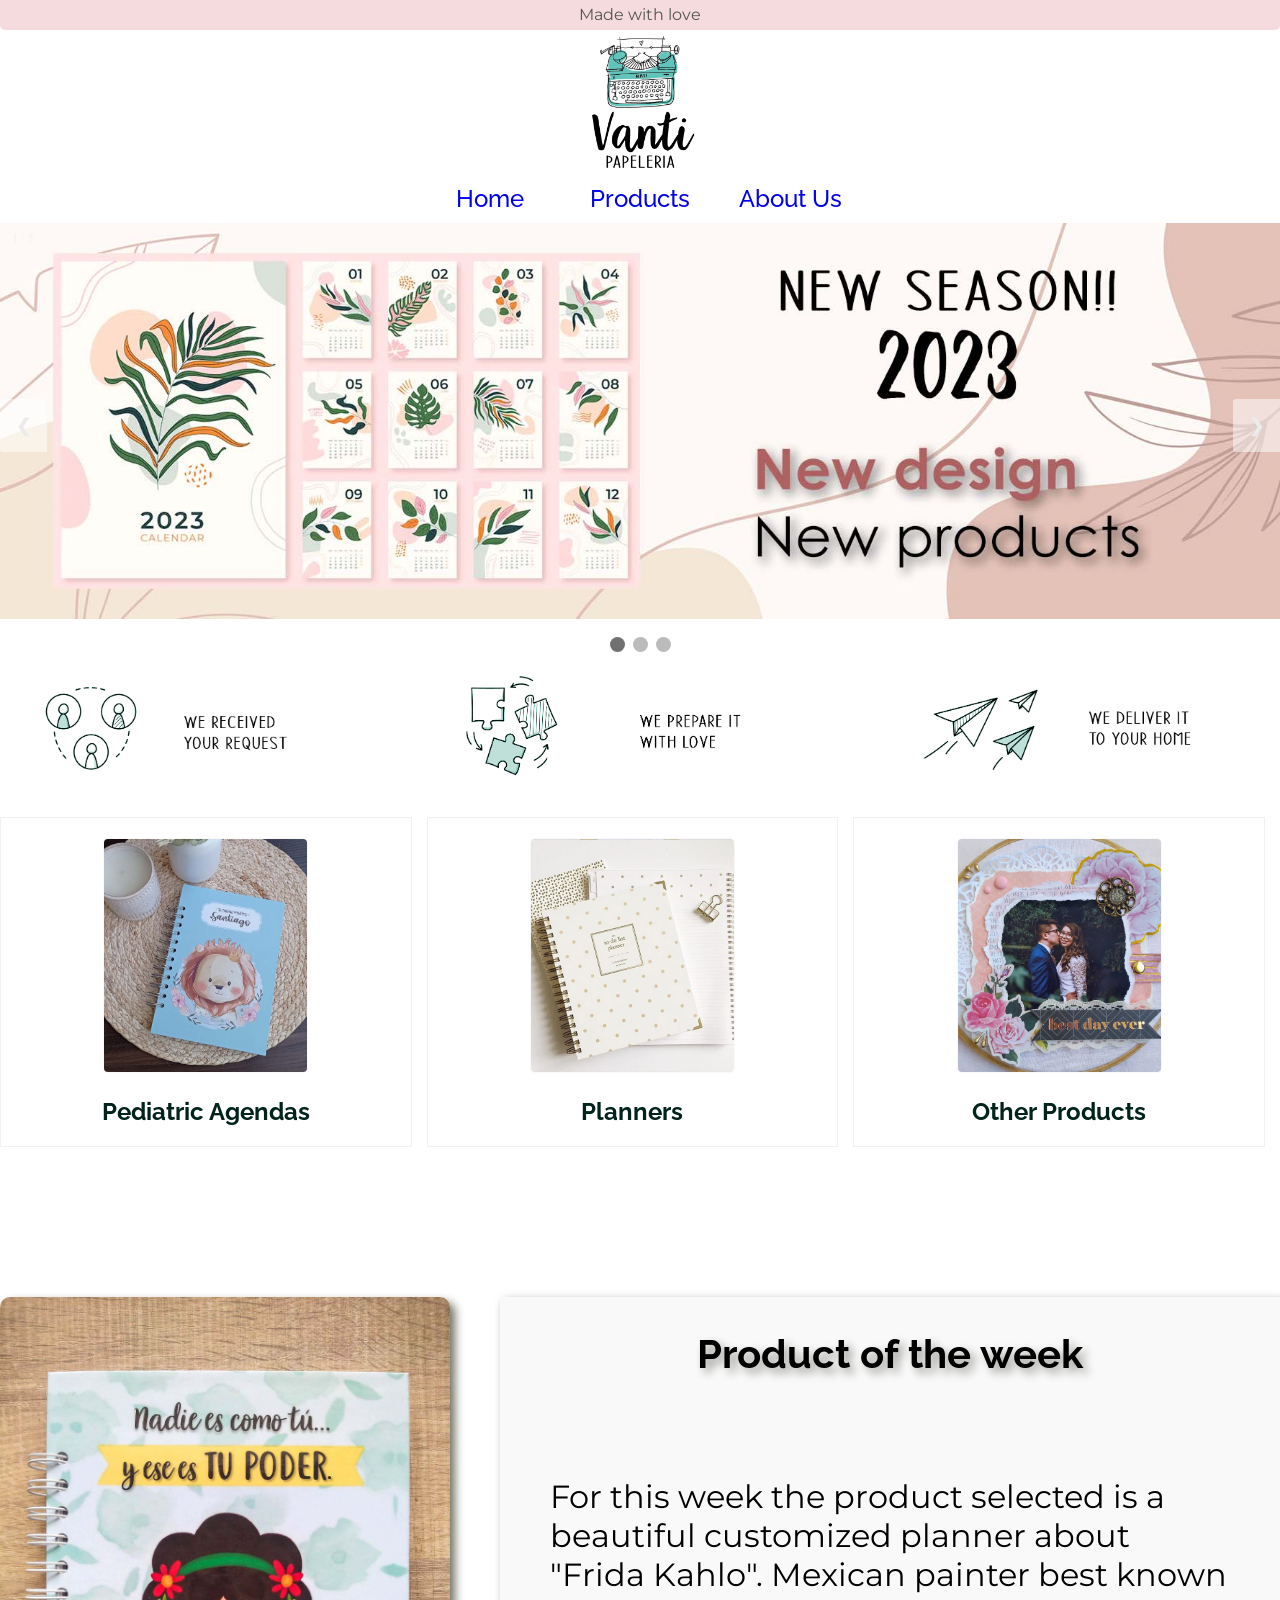
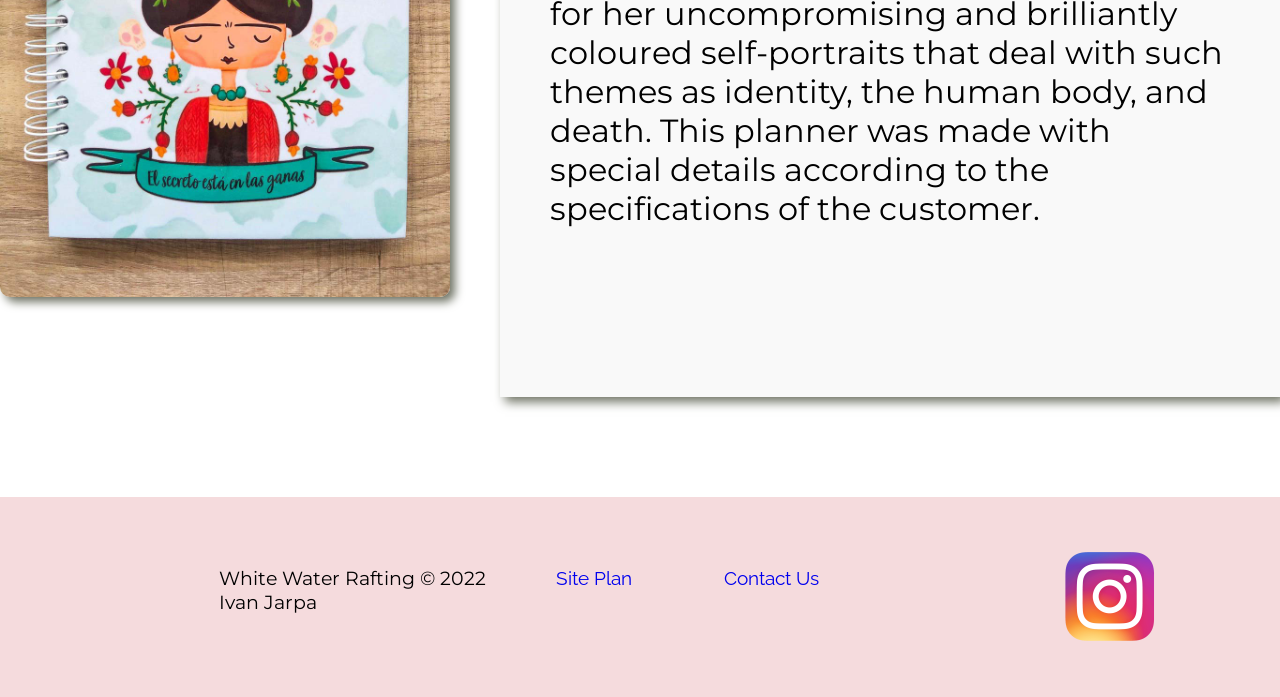
<file: personal-project/index.html>
<!DOCTYPE html>
<html lang="en">
<head>
    <meta charset="UTF-8">
    <meta http-equiv="X-UA-Compatible" content="IE=edge">
    <meta name="viewport" content="width=device-width, initial-scale=1.0">
    <title>Vanti Paper Store</title>
    <link rel="stylesheet" href="styles/style.css">
</head>
<body>
    <div id="content">
        <header>
            <div class="topline">Made with love</div>
            <a id="logo_link" href="index.html">
                <img class="logo" src="images/logo.jpg" alt="Vanti Logo">
            </a>
            <nav>
                <a class="nav-text" href="index.html">Home</a>
                <a class="nav-text" href="products.html">Products</a>
                <a class="nav-text" href="about-us.html">About Us</a>
            </nav>
        </header>
        <div id="hero">
            <div id="hero-box">
            <!-- Slideshow container -->
            <div class="slideshow-container">

                <!-- Full-width images with number and caption text -->
                <div class="mySlides fade">
                    <div class="numbertext">1 / 3</div>
                    <img id="hero-img" src="images/hero_1.jpg">
                </div>
            
                <div class="mySlides fade">
                    <div class="numbertext">2 / 3</div>
                    <img id="hero-img" src="images/hero_2.jpg">
                </div>
            
                <div class="mySlides fade">
                    <div class="numbertext">3 / 3</div>
                    <img id="hero-img" src="images/hero_3.jpg">
                </div>
            
                <!-- Next and previous buttons -->
                <a class="prev" onclick="plusSlides(-1)">&#10094;</a>
                <a class="next" onclick="plusSlides(1)">&#10095;</a>
            </div>
            <br>
            
            <!-- The dots/circles -->
            <div style="text-align:center">
                <span class="dot" onclick="currentSlide(1)"></span>
                <span class="dot" onclick="currentSlide(2)"></span>
                <span class="dot" onclick="currentSlide(3)"></span>
            </div>
            </div>
            <img id="hero-img-2" src="images/hero_text.jpg" alt="hero-box">
        </div>


        <main>
            <div id="products">
                <section class="product-1">
                    <div class="prod-box">
                        <a href="products.html">
                            <img class="prod-img" src="images/image (2).jpg" alt="Pediatric Agendas">
                            <h2 class="prod-link">Pediatric Agendas</h2>
                        </a>
                    </div>  
                </section>
                <section class="product-2">
                    <div class="prod-box">
                        <a href="products.html">
                            <img class="prod-img" src="images/planner.jpg" alt="product-2">
                            <h2 class="prod-link">Planners</h2>
                        </a>
                    </div> 
                </section>
                <section class="product-3">
                    <div class="prod-box">
                        <a href="products.html">
                            <img class="prod-img" src="images/others.jpg" alt="product-3">
                            <h2 class="prod-link">Other Products</h2>
                        </a>
                    </div> 
                </section>
            </div>
            <!--Section 2 main-->
            <section id="weekly-product">
                <img class="weekly-img" src="images/image (5).jpg" alt="product-week">
                <section class="msg">
                    <h2 class="weekly-h2">Product of the week</h2>
                    <p class="weekly-p">
                        For this week the product selected is a beautiful customized planner about "Frida Kahlo". 
                        Mexican painter best known for her uncompromising and brilliantly coloured self-portraits that deal with such themes as identity, the human body, and death.
                        This planner was made with special details according to the specifications of the customer.
                    </p>
                </section>
            </section>
        </main>
    </div>

    <footer>
        <p class="copy-right">White Water Rafting &copy; 2022 <br> Ivan Jarpa</p>
        <p class="site-plan"><a href="site-plan.html" target="_blank">Site Plan</a></p>
        <p class="contact"><a href="about-us.html">Contact Us</a></p>
        <a class="logo-social" href="https://www.instagram.com/vanti.papeleria/" target="_blank">
            <img src="images/logoinstragram.png" alt="instagram icon" width="100">
        </a>
    </footer>

    <script src="script/script.js"></script>

</body>
</html>
</file>
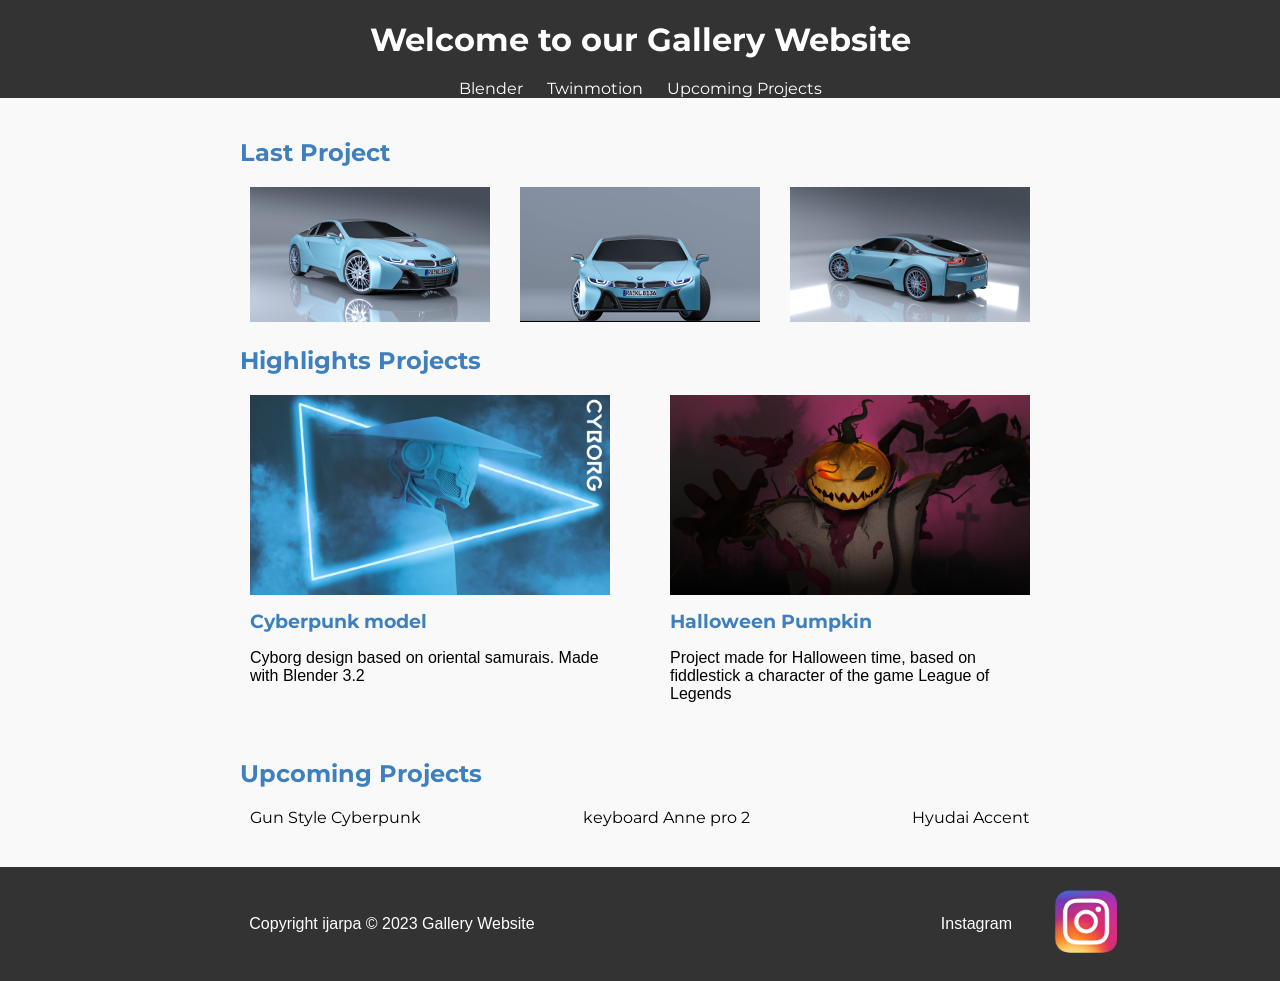
<file: WebGallery/index.html>
<!DOCTYPE html>
<html>
<head>
    <meta charset="UTF-8">
    <meta name="description" content="A page used to try step-wise debugging for the first time.">
    <meta name="author" content="Lee Barney">
    <meta name="viewport" content="width=device-width, initial-scale=1.0">
    <title>My Gallery</title>
    <link rel="stylesheet" href="style/style.css">
</head>
<body>

  <header>
    <h1>Welcome to our Gallery Website</h1>
  </header>
  
  <nav>
    <ul> <!-- agregar lista desplegable en cada menú para mas opciones -->
      <li><a href="#featured">Blender</a></li> 
      <li><a href="#artists">Twinmotion</a></li>
      <li><a href="#events">Upcoming Projects</a></li>
    </ul>
  </nav>
  
  <main>
    <section id="featured">
      <h2>Last Project</h2>
      <ul class="images">
        <li><img src="/WebGallery/images/prueba_1.jpg" alt="Image 1"></li>
        <li><img src="/WebGallery/images/prueba_2.jpg" alt="Image 2"></li>
        <li><img src="/WebGallery/images/prueba_5.jpg" alt="Image 3"></li>
      </ul>
    </section>
    <section id="artists">
      <h2>Highlights Projects</h2>
      <ul class="artists">
        <li>
          <img src="/WebGallery/images/cyber (1).png" alt="Artist 1">
          <h3>Cyberpunk model</h3>
          <p>Cyborg design based on oriental samurais. Made with Blender 3.2 </p>
        </li>
        <li>
          <img src="/WebGallery/images/2.png" alt="Artist 2">
          <h3>Halloween Pumpkin</h3>
          <p>Project made for Halloween time, based on fiddlestick a character of the game League of Legends</p>
        </li>
      </ul>
    </section>
    <section id="futureprojects">
      <h2>Upcoming Projects</h2>
      <ul>
        <li>Gun Style Cyberpunk</li>
        <li>keyboard Anne pro 2</li>
        <li>Hyudai Accent</li>
      </ul>
    </section>
  </main>

  <footer>
    <p id="copyright">Copyright ijarpa &copy; 2023 Gallery Website</p>
    <p class="logo-text">Instagram</p>
    <a class="logo-instagram" href="https://www.instagram.com/ijarpa/" target="_blank">
      <img class="logo-insta" src="images/logoinstragram.png" alt="logo instagram">
    </a>
  </footer>
</body>
</html>
</file>
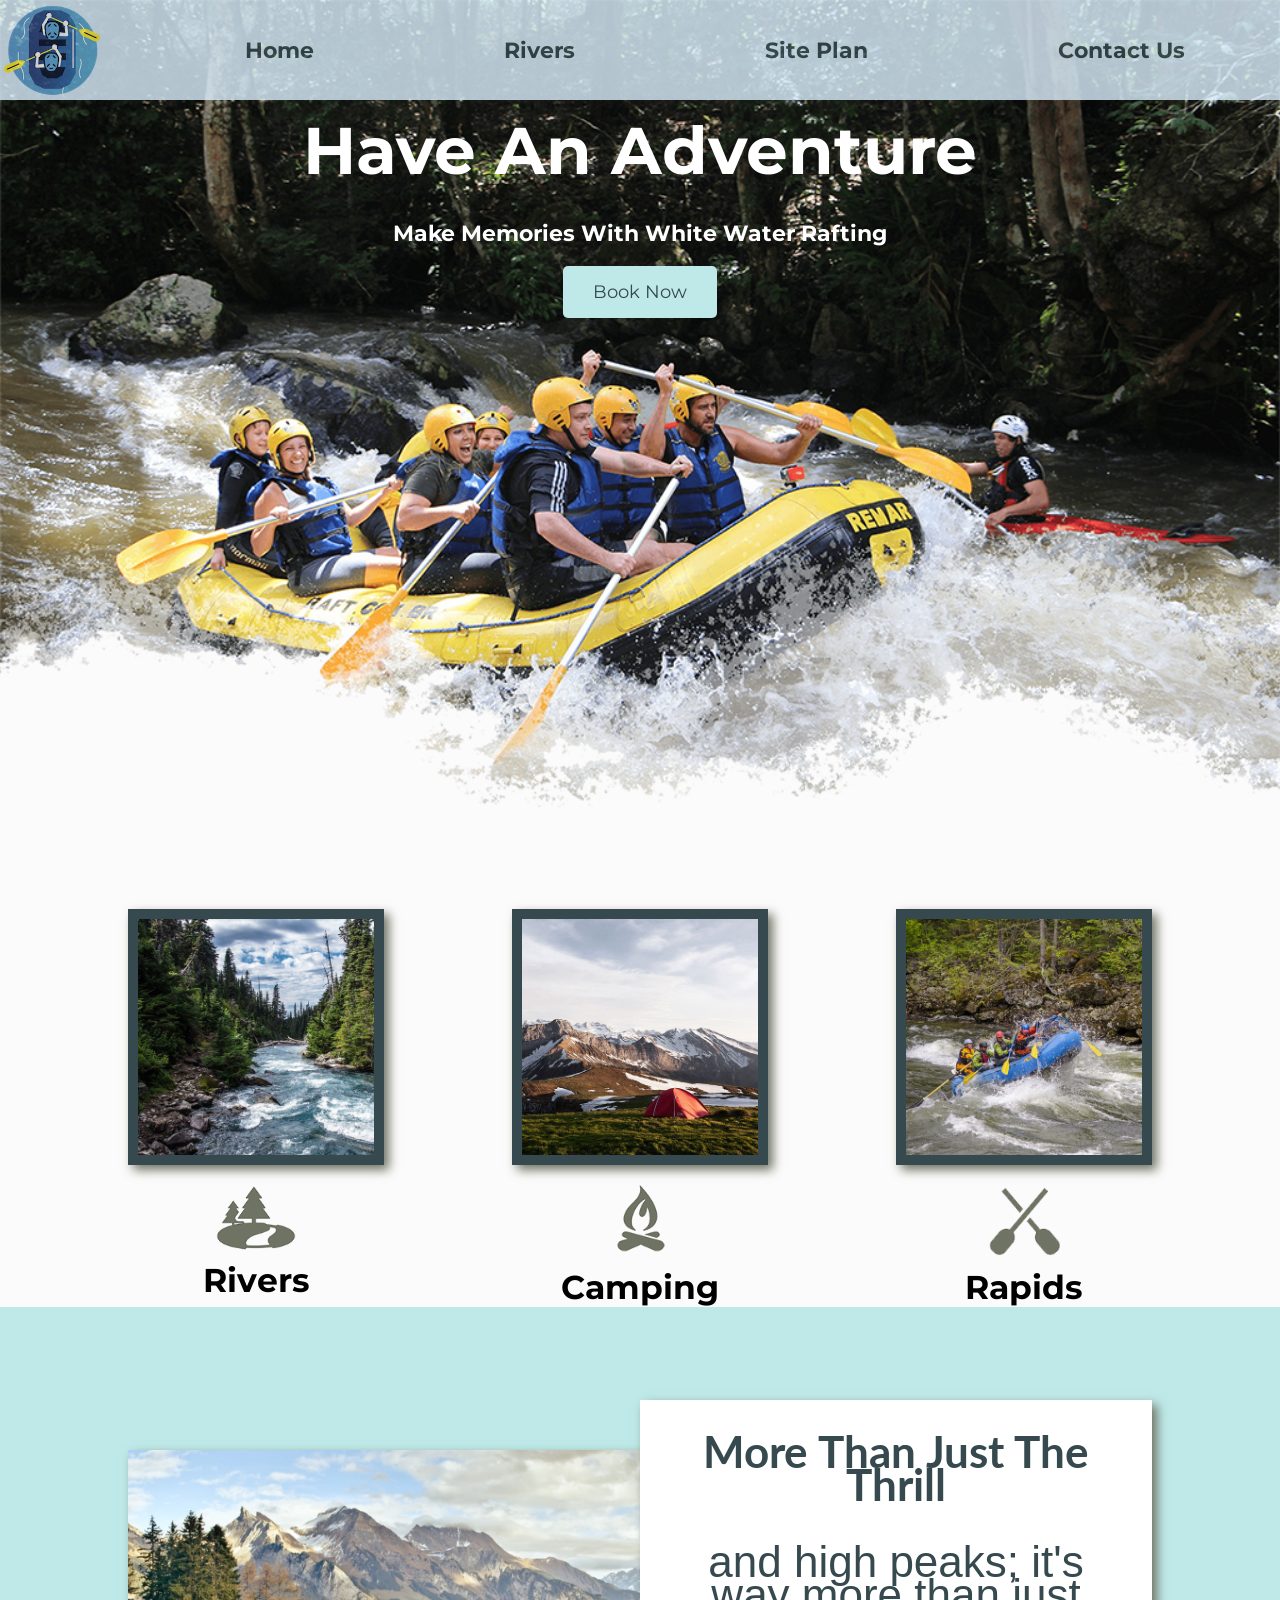
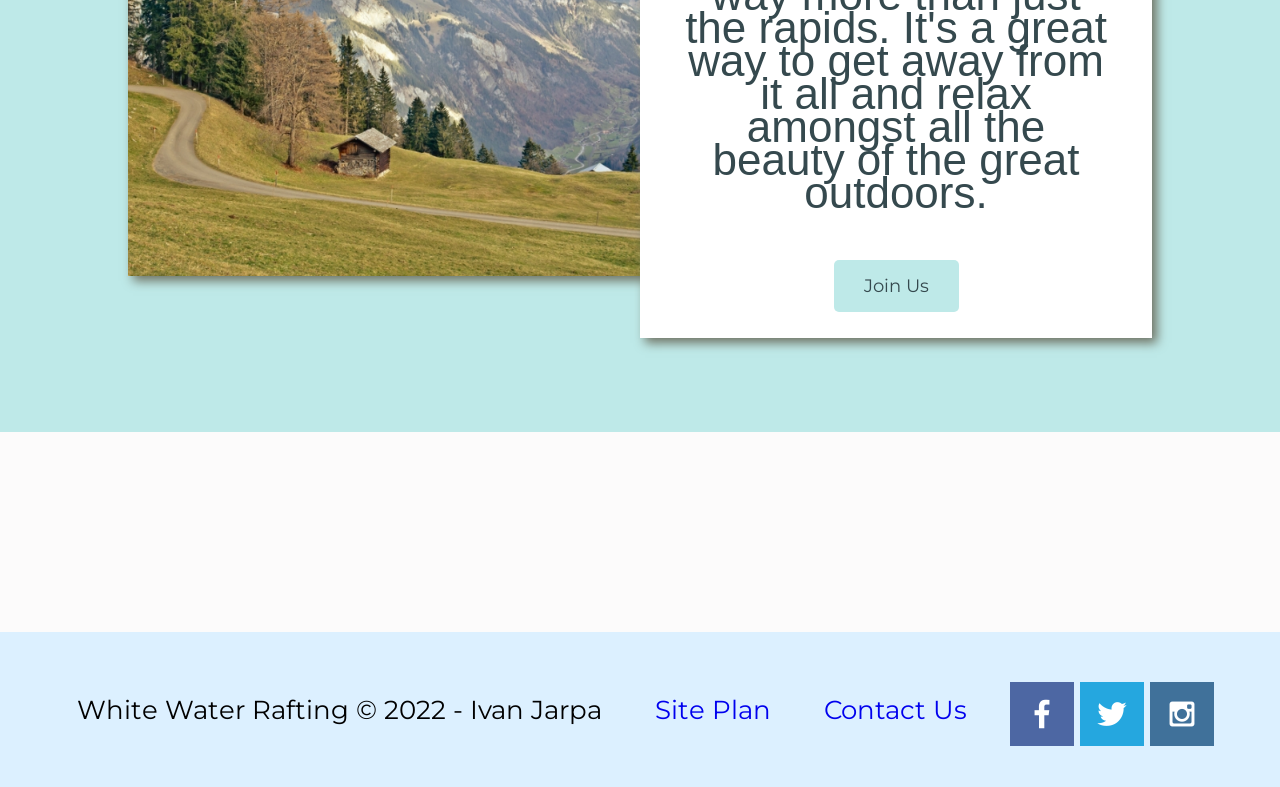
<file: WebWaterRafting/index.html>
<!DOCTYPE html>
<html lang="en">
<head>
    <meta charset="UTF-8">
    <meta http-equiv="X-UA-Compatible" content="IE=edge">
    <meta name="viewport" content="width=device-width, initial-scale=1.0">
    <title>Whitewater Rafting</title>
    <link rel="stylesheet" href="styles/style.css">
</head>
<body>
    <div id="content">
        <header>
            <a id="logo_link" href="index.html">
                <img class="logo" src="images/templogo.png" alt="White water logo">
            </a>
            <nav>
                <a href="index.html">Home</a>
                <a href="rivers.html">Rivers</a>
                <a href="site-plan-rafting.html" target="_blank">Site Plan</a>
                <a href="contactus.html" target="_blank">Contact Us</a>
            </nav>
        </header>
        <div id="hero">
            <div id="hero-box">
                <img id="hero-img" src="images/hero.png" alt="People enjoying white water rafting">
            </div>
            <section id="hero-msg">
                <h1 class="home-title">Have An Adventure</h1>
                <h4>Make Memories With White Water Rafting</h4>
                <div class="button-box">
                    <a class="book" href="rates.html">Book Now</a>
                </div>
            </section>
        </div>
        <main class="home-grid">
            <section class="rivers-card">
                <img class="card-img" src="images/rivers.jpg" alt="river in forest">
                <img class="icon" src="images/river_icon.png" alt="river icon">
                <h2>Rivers</h2>
            </section>
            <section class="camping-card">
                <img class="card-img" src="images/camping.jpg" alt="tent in mountains">
                <img class="icon" src="images/fire_icon.png" alt="fire icon">
                <h2>Camping</h2>
            </section>
            <section class="rapids-card">
                <img class="card-img" src="images/rapids.jpg" alt="raftin boat">
                <img class="icon" src="images/oars.png" alt="oars icon">
                <h2>Rapids</h2>
            </section>
            <div id="background"></div> 
            <img class="mountains" src="images/nature_2.jpg" alt="Misty mountains">
            <section class="msg">
                <h2>More Than Just The Thrill</h2>
                <p>and high peaks; it's way more than just the rapids. It's a great way to get away from it all and relax amongst all the beauty of the great outdoors.</p>
                <a class="join" href="rivers.html">Join Us</a>
            </section>
        </main>
        <footer id="footer-home">
            <p>White Water Rafting &copy; 2022 - Ivan Jarpa</p>
            <p><a href="site-plan-rafting.html" target="_blank">Site Plan</a></p>
            <p><a href="#">Contact Us</a></p>
            <div class="social">
                <a href="https://facebook.com" target="_blank">
                    <img src="images/facebook.png" alt="fb icon">
                </a>
                <a href="https://twitter.com" target="_blank">
                    <img src="images/twitter.png" alt="twitter icon">
                </a>
                <a href="https://instagram.com" target="_blank">
                    <img src="images/instagram.png" alt="instagram icon">
                </a>
            </div>       
        </footer>
    </div>
</body>
</html>
</file>
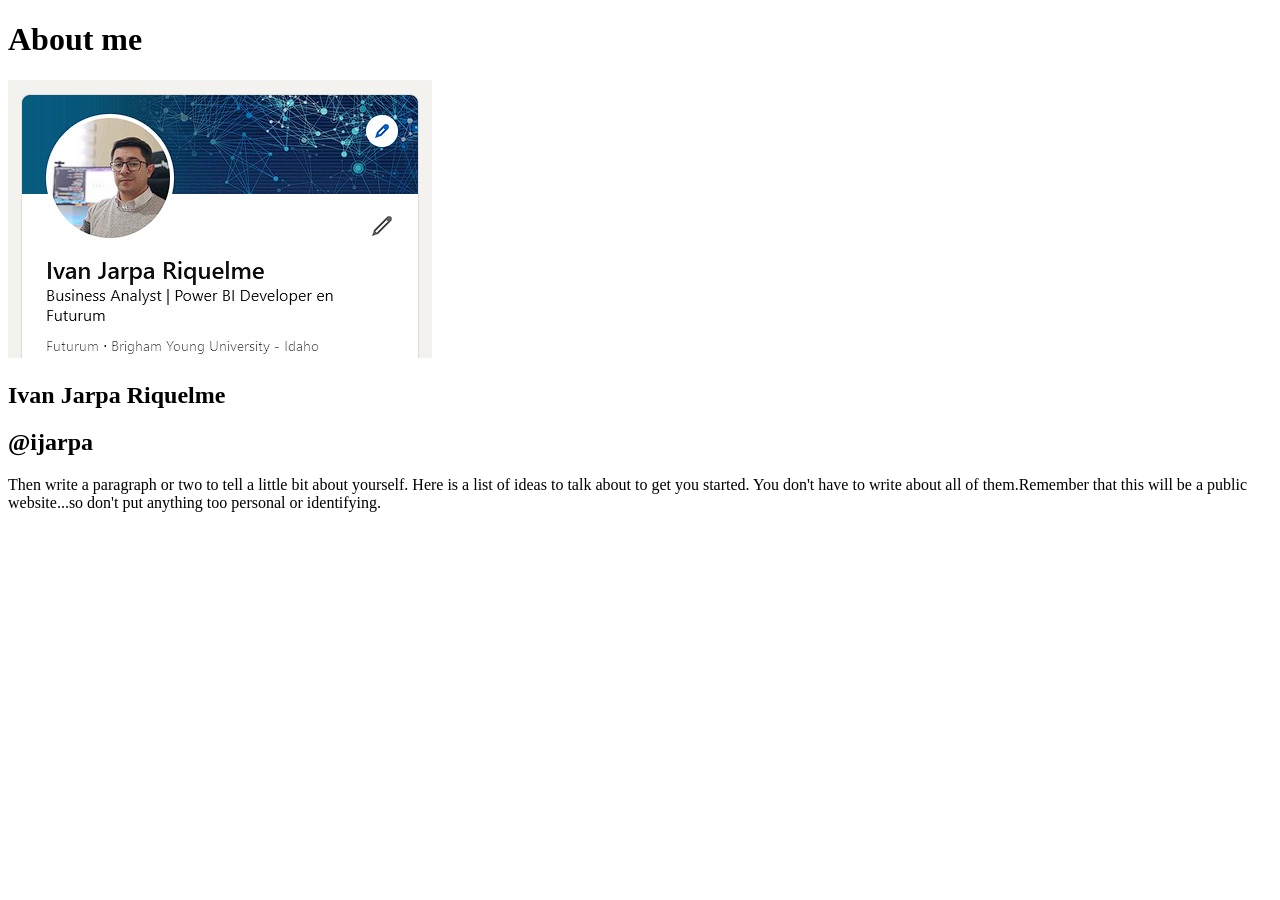
<file: wdd130/aboutme/index.html>
<!DOCTYPE html>
<html lang="en">
<head>
    <meta charset="UTF-8">
    <meta http-equiv="X-UA-Compatible" content="IE=edge">
    <meta name="viewport" content="width=device-width, initial-scale=1.0">
    <title>All about me</title>
</head>
<body>
    <h1>About me</h1>
    <img alt="about me" src="images/photo.jpg">
    <h2>Ivan Jarpa Riquelme</h2>
    <h2>@ijarpa</h2>
    <p>Then write a paragraph or two to tell a little bit about yourself. 
        Here is a list of ideas to talk about to get you started. 
        You don't have to write about all of them.Remember that this will 
        be a public website...so don't put anything too personal or identifying.</p>
</body>
</html>
</file>
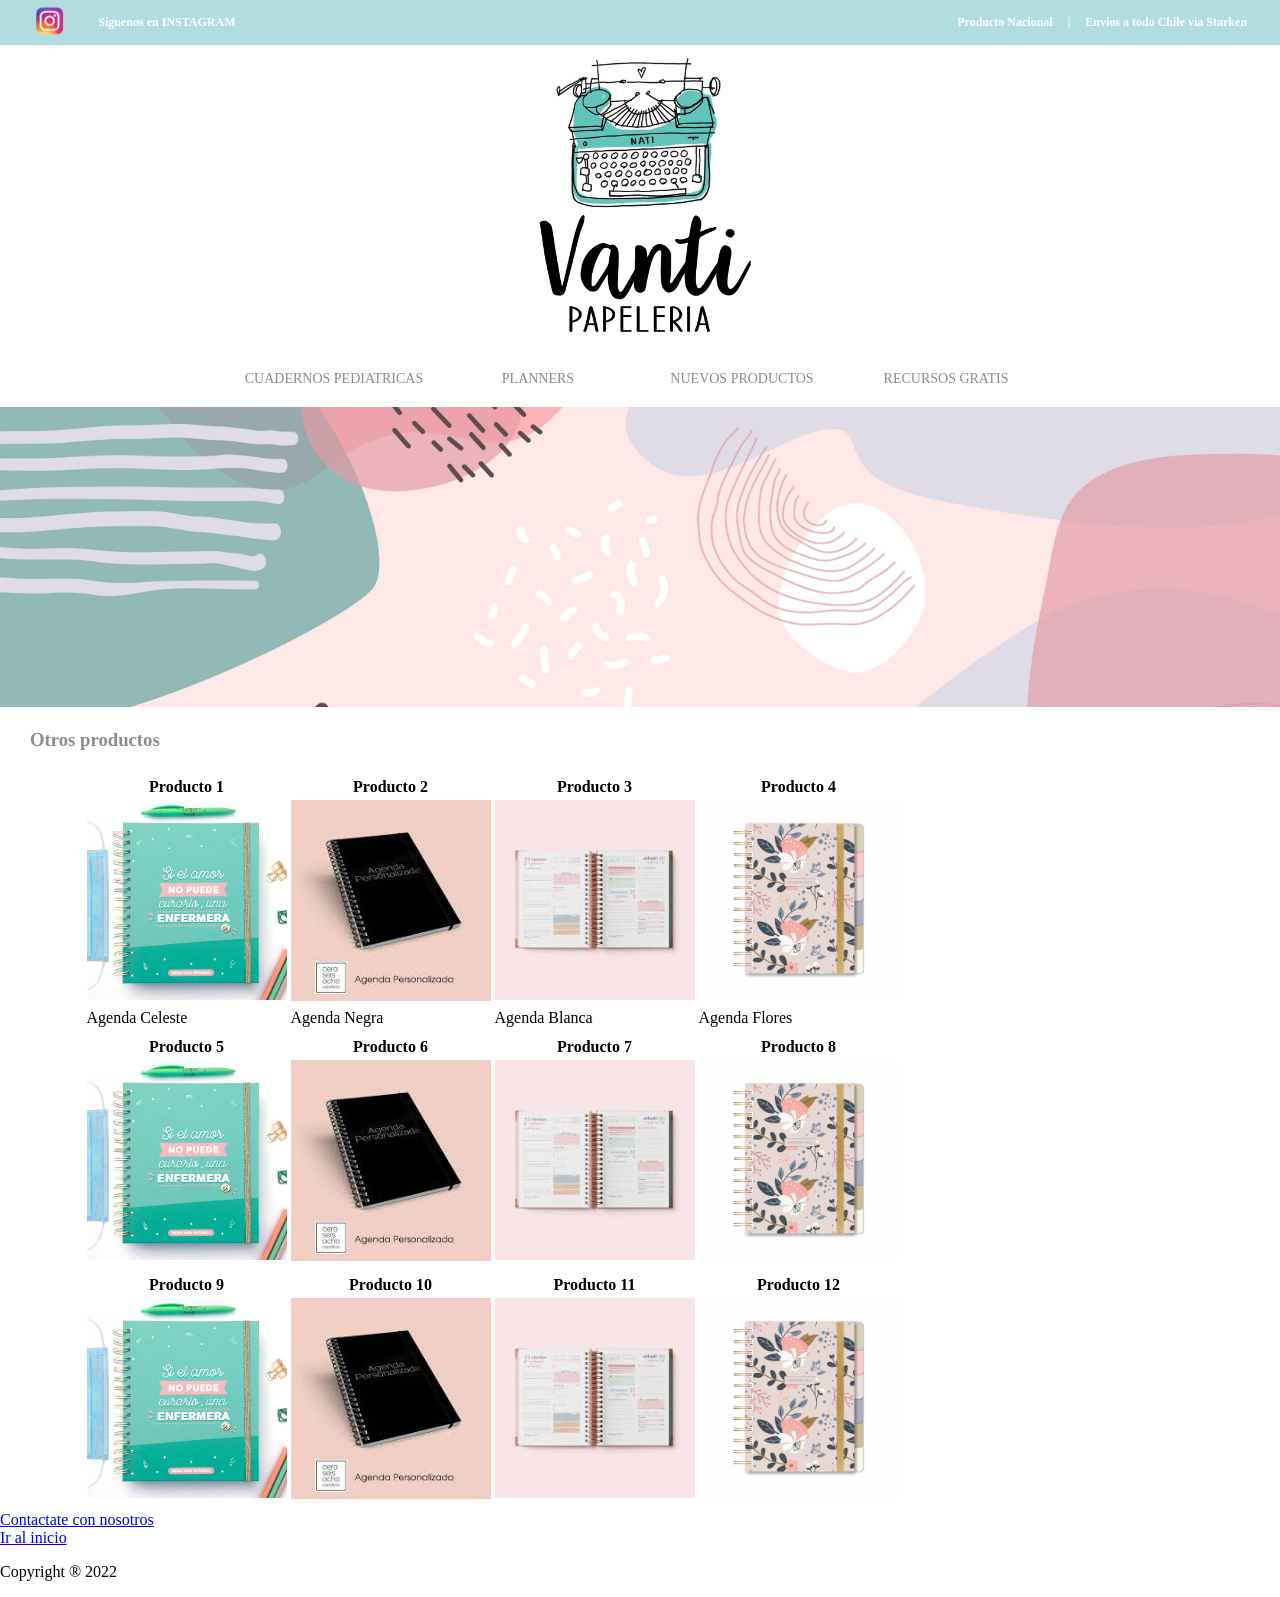
<file: Web design/Vanti Index/index.html>
<!DOCTYPE html>
<html>
<!-- head section start -->
<head>
    <link rel="stylesheet" href="style.css">
    <title>VANTI Papelería</title>
</head>
<!-- head section end -->
<!-- body section start -->
<body>
    <!-- header start -->
    <header class="container1">
        <table class="container1">
            <th>
                <th>
                    <a target="_blank" href="https://www.instagram.com/nati.scrap/">
                        <img class="img-container1" src="./Imagenes/insta.png"/>
                    </a>
                    
                </th>
                <th>
                    <a style="text-decoration: none;" target="_blank" href="https://www.instagram.com/nati.scrap/">
                        <p class="textocontainer1">Siguenos en INSTAGRAM</p>
                    </a>
                    
                </th>
            </th>
            <th>
                <p class="textocontainer2">Producto Nacional &nbsp;&nbsp;&nbsp;&nbsp;|&nbsp;&nbsp;&nbsp;&nbsp; Envios a todo Chile via Starken</p>
            </th>
        </table>
    </header>
    <header class="container2">
        <article class="objeto-logo">
            <img id="logo" src="./Imagenes/Logo Vanti.jpg" /> 
        </article>
    </header>
    <!-- header menu start -->
    <header class="menu">
        <td id="menu">
            <form>
                <a class="productos-menu textomenu" target="_blank" href="https://www.llunapapeleria.cl/">Cuadernos PEDIATRICAS</a>
                <a class="productos-menu textomenu" target="_blank" href="https://www.llunapapeleria.cl/">planners</a>
                <a class="productos-menu textomenu" target="_blank" href="https://www.llunapapeleria.cl/">nuevos productos</a>
                <a class="productos-menu textomenu" target="_blank" href="https://www.llunapapeleria.cl/">recursos gratis</a> 
            </form>
        </td>
    </header>
    <!-- header menu end -->
    <!-- header end -->
    <!-- section start -->
    <section id="main-content">
        <!-- Gallery start -->
        <article class="slider">
            <img src="./Imagenes/header.jpg"/>
        </article>
        <!-- Gallery end -->
        <article class="info-menu">
            <h3 id="info">Otros productos</h3>
        </article>
        <!-- Productos primera linea start -->
        <article class="article">
            <table id="tabla">
                <tr>
                    <th>Producto 1</th>
                    <th>Producto 2</th>
                    <th>Producto 3</th>
                    <th>Producto 4</th>
                </tr>
                <tr>
                    <td>
                        <img src="./Imagenes/productos/producto1.jpg" alt="Agenda 1" width="200">
                    </td>
                    <td>
                        <img src="./Imagenes/productos/producto2.jpg" alt="Agenda 2" width="200">
                    </td>
                    <td>
                        <img src="./Imagenes/productos/producto3.jpg" alt="Agenda 3" width="200">
                    </td>
                    <td>
                        <img src="./Imagenes/productos/producto4.jpg" alt="Agenda 4" width="200">
                    </td>
                </tr>
                <tr>
                    <td>Agenda Celeste</td>
                    <td>Agenda Negra</td>
                    <td>Agenda Blanca</td>
                    <td>Agenda Flores</td>
                </tr>
            </table>
        </article>
        <!-- Productos primera linea end -->
        <!-- Productos segunda linea start -->
        <article class="article">
            <table id="tabla">
                <tr>
                    <th>Producto 5</th>
                    <th>Producto 6</th>
                    <th>Producto 7</th>
                    <th>Producto 8</th>
                </tr>
                <tr>
                    <td>
                        <img src="./Imagenes/productos/producto1.jpg" alt="Agenda 5" width="200">
                    </td>
                    <td>
                        <img src="./Imagenes/productos/producto2.jpg" alt="Agenda 6" width="200">
                    </td>
                    <td>
                        <img src="./Imagenes/productos/producto3.jpg" alt="Agenda 7" width="200">
                    </td>
                    <td>
                        <img src="./Imagenes/productos/producto4.jpg" alt="Agenda 8" width="200">
                    </td>
                </tr>
            </table>
        </article>
        <!-- Productos segunda linea end -->
        <!-- Productos tercera linea start -->
        <article class="article">
            <table id="tabla">
                <tr>
                    <th>Producto 9</th>
                    <th>Producto 10</th>
                    <th>Producto 11</th>
                    <th>Producto 12</th>
                </tr>
                <tr>
                    <td>
                        <img src="./Imagenes/productos/producto1.jpg" alt="Agenda 9" width="200">
                    </td>
                    <td>
                        <img src="./Imagenes/productos/producto2.jpg" alt="Agenda 10" width="200">
                    </td>
                    <td>
                        <img src="./Imagenes/productos/producto3.jpg" alt="Agenda 11" width="200">
                    </td>
                    <td>
                        <img src="./Imagenes/productos/producto4.jpg" alt="Agenda 12" width="200">
                    </td>
                </tr>
            </table>
        </article>
        <!-- Productos tercera linea end -->
    </section>
    <!-- section end -->
    <!-- footer start -->
    <footer class="article">
        <a href="mailto:Vantipapeleria@gmail.com">Contactate con nosotros</a>
        <br>
        <a href="#titulo">Ir al inicio</a>
        <p>Copyright ® 2022</p>
    </footer>
    <!-- footer end -->
</body>
<!-- body section end -->
</html>
</file>
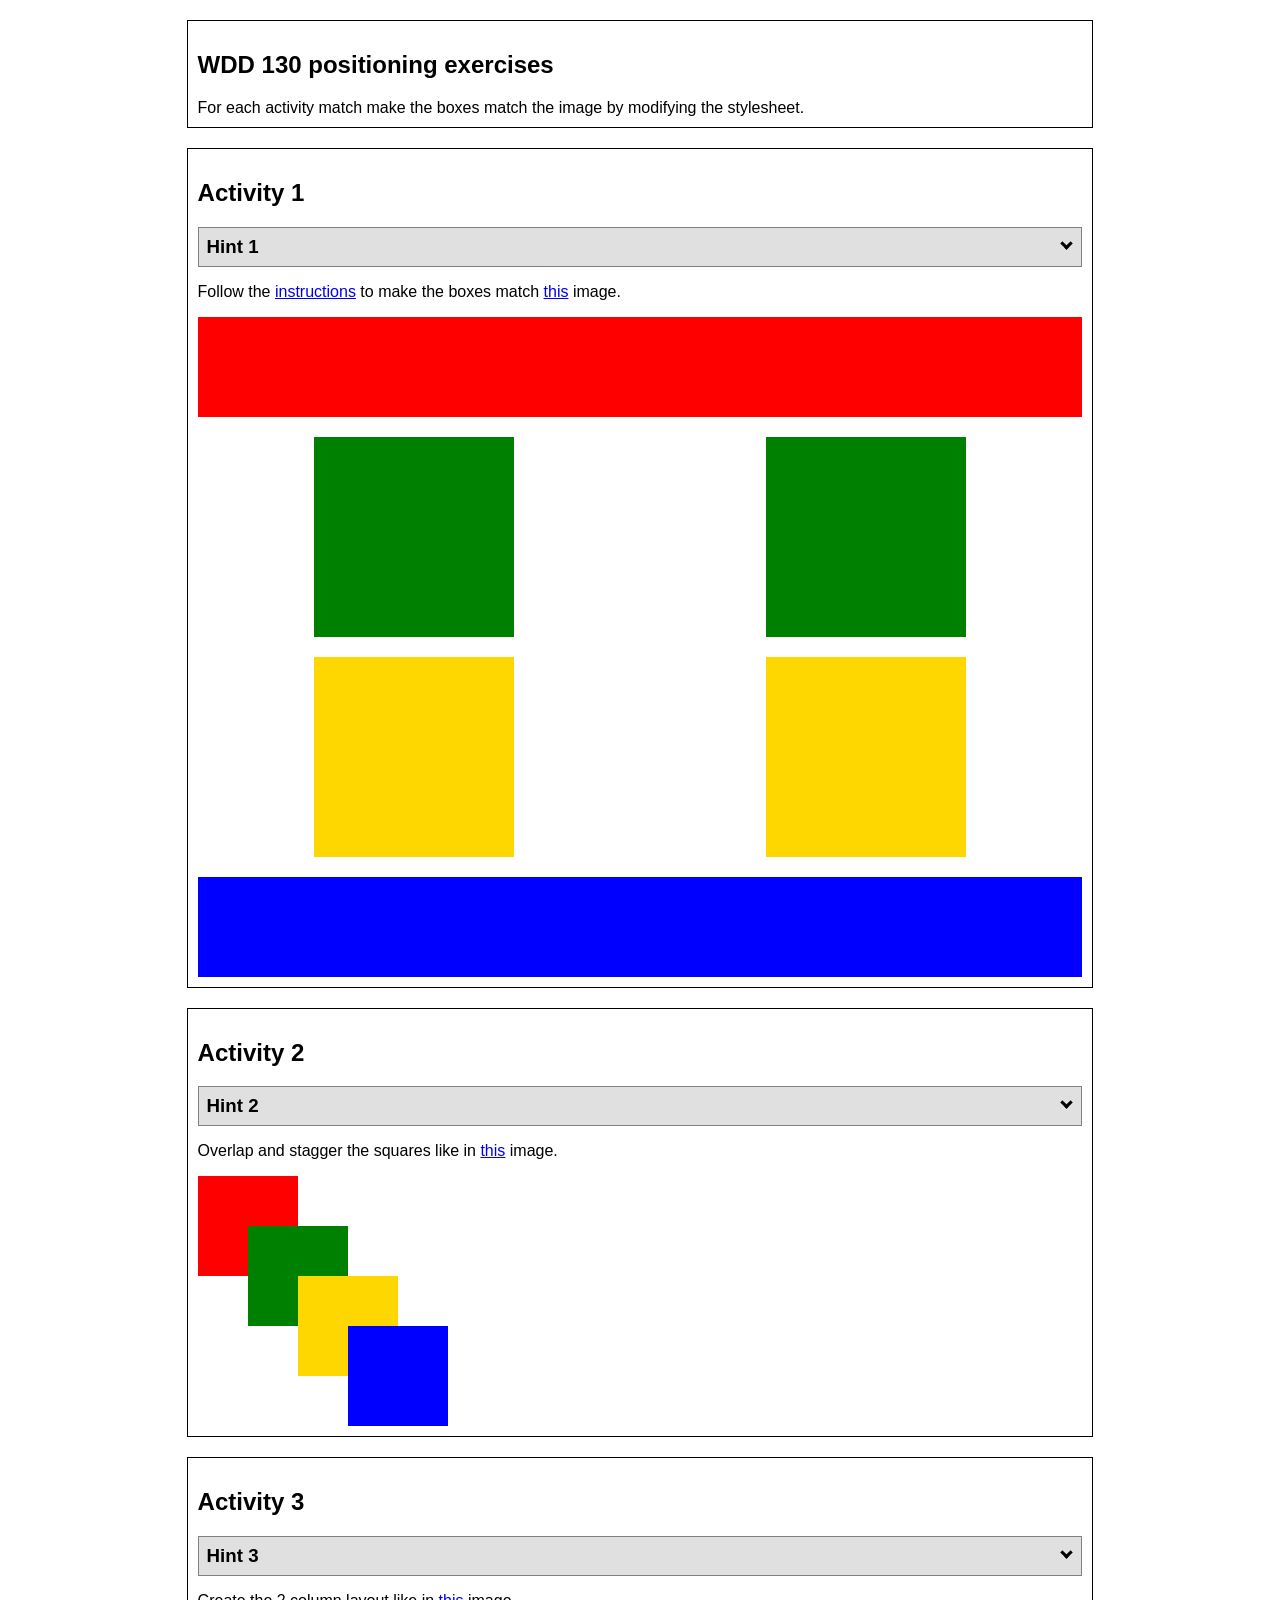
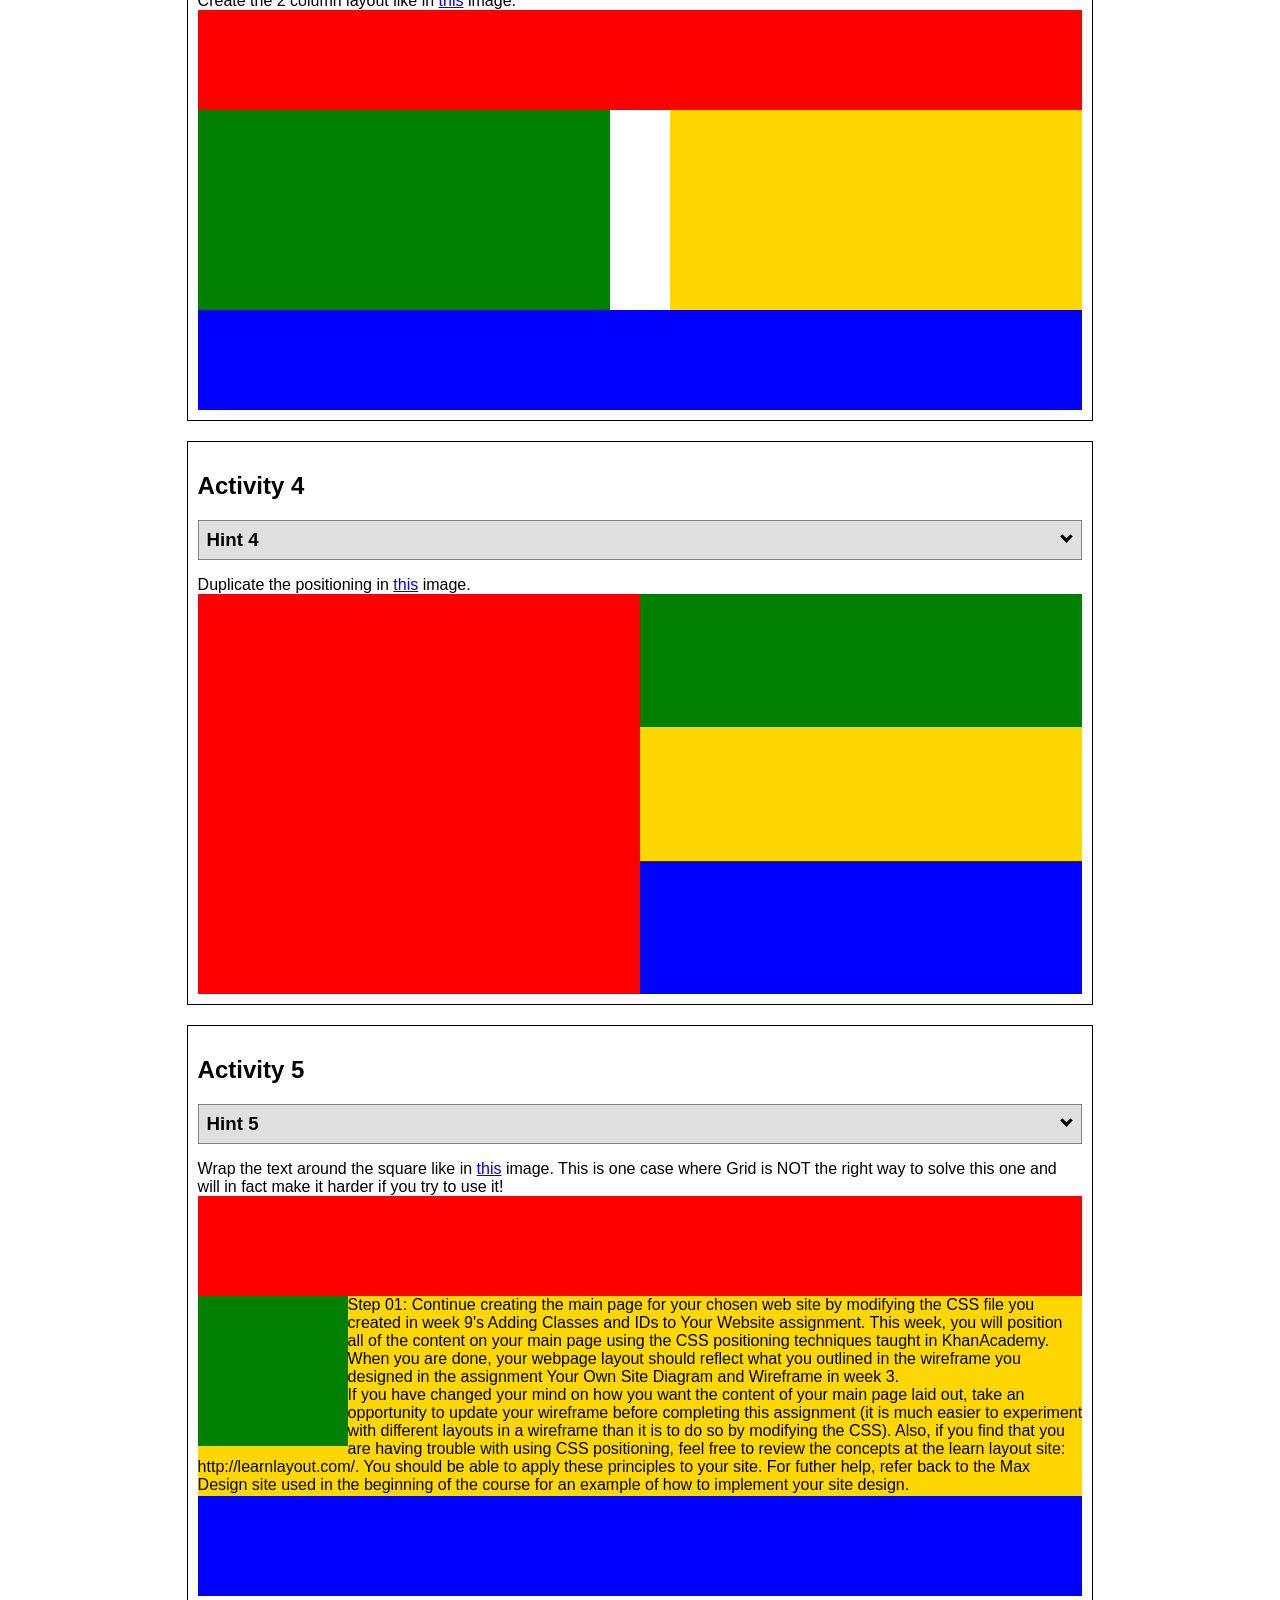
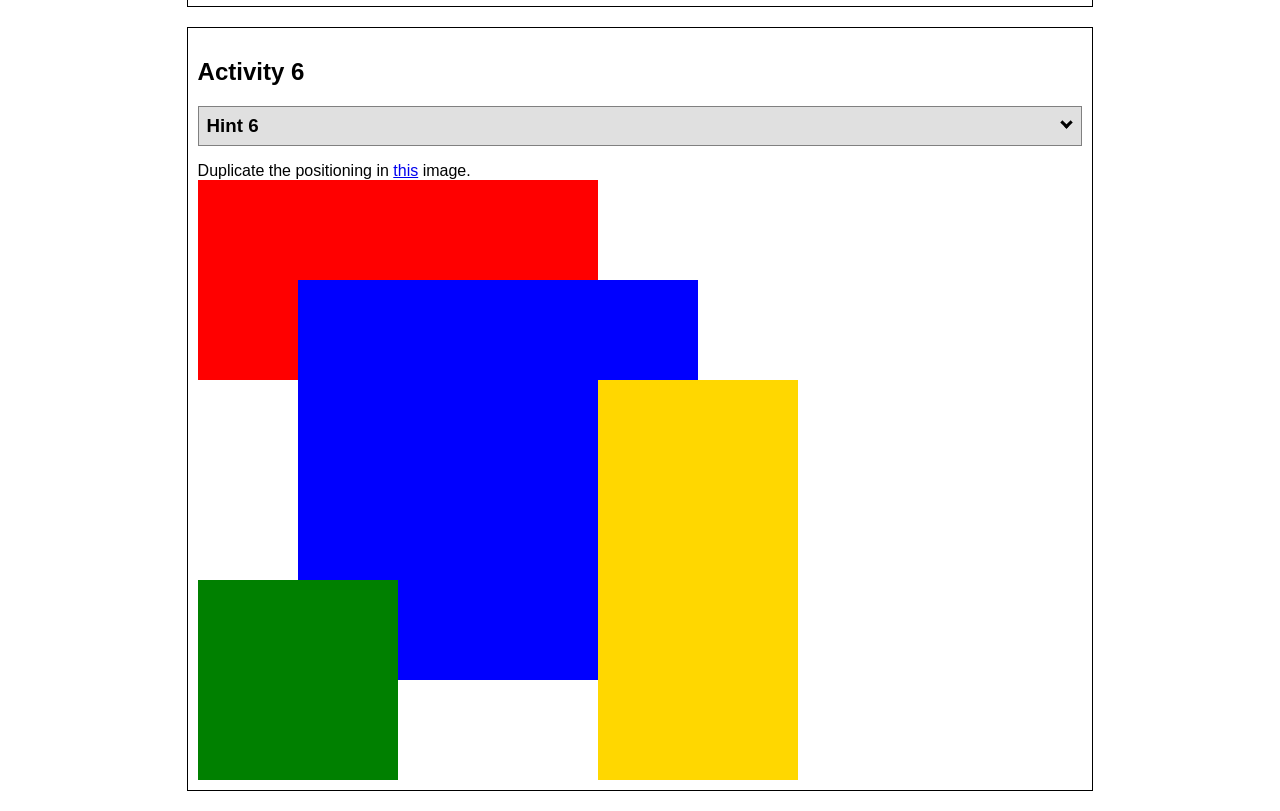
<file: positioning.html>
<!DOCTYPE html>
<html lang="en">
  <head>
    <!-- HTML - Name: positioning.html -->
    <title>Positioning Activity</title>
    <link rel="stylesheet" type="text/css" href="positionstyles.css" />
  </head>
  <body>
    <div class="activity">
      <h2>WDD 130 positioning exercises</h2>
      For each activity match make the boxes match the image by modifying the stylesheet.</div>
    <div class="activity">
      <h2>Activity 1</h2>
      <section class="hint"><input type="checkbox" ><i></i> <h3>Hint 1</h3><div><p>Check out the <a href="https://byui-wdd.github.io/wdd130/activities/w06-css-positioning.html" target="_blank">activity instructions</a> in Ilearn!</p></div></section>
      <p>Follow the <a href="https://byui-wdd.github.io/wdd130/activities/w06-css-positioning.html" target="_blank">instructions</a> to make the boxes match  <a href="https://byui-wdd.github.io/wdd130/images/example1.png" target="_blank">this</a> image.</p>
      <div class="content1" >
        <div class="red1" ></div>
        <div class="green1" ></div>
        <div class="green1" ></div>
        <div class="yellow1"></div>
        <div class="yellow1"></div>
        <div class="blue1"></div>
      </div>
    </div>
    <div class="activity">
      <h2>Activity 2</h2>
      <section class="hint"><input type="checkbox" > <h3>Hint 2</h3><i></i><div><p>Remember that the best way to shift elements around slightly on the page is with Margins.  You could also use Grid.  Either would work for this. If you choose margin, you can use a <em>negative</em> margin. (ie margin-top: -20px;)</p><h4>Properties used:</h4><ul><li>margin-top, margin-left</li><li>...or...</li><li>grid-template-columns: 50px 50px 50px 50px 50px </li></ul></div></section>
      <p>Overlap and stagger the squares like in <a href="https://byui-wdd.github.io/wdd130/images/example2.png" target="_blank">this</a> image.</p>
      <div class="content2" >
        <div class="red2" ></div>
        <div class="green2" ></div>
        <div class="yellow2"></div>
        <div class="blue2"></div>
      </div>
    </div>
    <div class="activity">
      <h2>Activity 3</h2>
      <section class="hint"><input type="checkbox" > <h3>Hint 3</h3><i></i><div><p>This one is going to be best solved with CSS Grid. Remember to make the boxes the right width first...then start moving them around. </p><h4>Properties used:</h4><ul><li>display:grid;</li><li>grid-template-columns:</li><li>grid-column-gap:</li>
        <li>grid-column:</li>  </ul></div></section>
      Create the 2 column layout like in <a href="https://byui-wdd.github.io/wdd130/images/example3.png" target="_blank">this</a>  image.
      <div class="content3" >
        <div class="red3" ></div>
        <div class="green3" ></div>
        <div class="yellow3"></div>
        <div class="blue3"></div>
      </div>
    </div>
    <div class="activity">
      <h2>Activity 4</h2>
      <section class="hint"><input type="checkbox" > <h3>Hint 4</h3><i></i><div><p>For the others we have been primarily concerned with width. For this one you will need to adjust height as well. </p><h4>Properties used:</h4><ul><li>display:grid;</li><li>grid-template-columns:</li><li>grid-row:</li></ul></div></section>
      Duplicate the positioning in <a href="https://byui-wdd.github.io/wdd130/images/example4.png" target="_blank">this</a> image. 
      <div class="content4" >
        <div class="red4" ></div>
        <div class="green4" ></div>
        <div class="yellow4"></div>
        <div class="blue4"></div>
      </div>
    </div>

    <div class="activity">
      <h2>Activity 5</h2>
      <section class="hint"><input type="checkbox" > <h3>Hint 5</h3><i></i><div><p>Grid is <strong>not</strong> the right way to do this.  In fact there is only one way to really do that...and that is with float. Remember that we float the thing we want the text to wrap around.  Also remember to start by making all the shapes the right size and shape.</p><h4>Properties used:</h4><ul><li>float: left;</li></ul></div></section>
      Wrap the text around the square like in <a href="https://byui-wdd.github.io/wdd130/images/example5.png" target="_blank">this</a> image. This is one case where Grid is NOT the right way to solve this one and will in fact make it harder if you try to use it!
      <div class="content5" >
        <div class="red5" ></div>
        <div class="green5" ></div>
        <div class="yellow5">Step 01: Continue creating the main page for your chosen web site by modifying the CSS file you created in week 9's Adding Classes and IDs to Your Website assignment. This week, you will position all of the content on your main page using the CSS positioning techniques taught in KhanAcademy. When you are done, your webpage layout should reflect what you outlined in the wireframe you designed in the assignment Your Own Site Diagram and Wireframe in week 3. <br />
          If you have changed your mind on how you want the content of your main page laid out, take an opportunity to update your wireframe before completing this assignment (it is much easier to experiment with different layouts in a wireframe than it is to do so by modifying the CSS). Also, if you find that you are having trouble with using CSS positioning, feel free to review the concepts at the learn layout site: http://learnlayout.com/. You should be able to apply these principles to your site. For futher help, refer back to the Max Design site used in the beginning of the course for an example of how to implement your site design.</div>
        <div class="blue5"></div>
      </div>
    </div>
    <div class="activity">
      <h2>Activity 6</h2>
      <section class="hint"><input type="checkbox" > <h3>Hint 6</h3><i></i><div><p>This one is all about visualizing the grid behind the layout. If you are having a hard time doing that first: all the sizes are even multiples of 100, and second here is another example with the lines drawn: <a href="https://byui-wdd.github.io/wdd130/images/example6-hint.png" target="_blank">example 6 with lines</a>. For this one you will find it easiest if you use px for the column width. You can also use <kbd>z-index</kbd> to control the element layering.    </p><h4>Properties used:</h4><ul><li>display:grid;</li><li>grid-template-columns:</li><li>grid-column:</li><li>grid-row:</li><li><a href="https://www.w3schools.com/cssref/pr_pos_z-index.asp" target="_blank">z-index:</a></li></ul></div></section>
      Duplicate the positioning in <a href="https://byui-wdd.github.io/wdd130/images/example6.png" target="_blank">this</a> image.
      <div class="content6" >
        <div class="red6" ></div>
        <div class="green6" ></div>
        <div class="yellow6"></div>
        <div class="blue6"></div>
      </div>
    </div>
  </body>
</html>
</file>
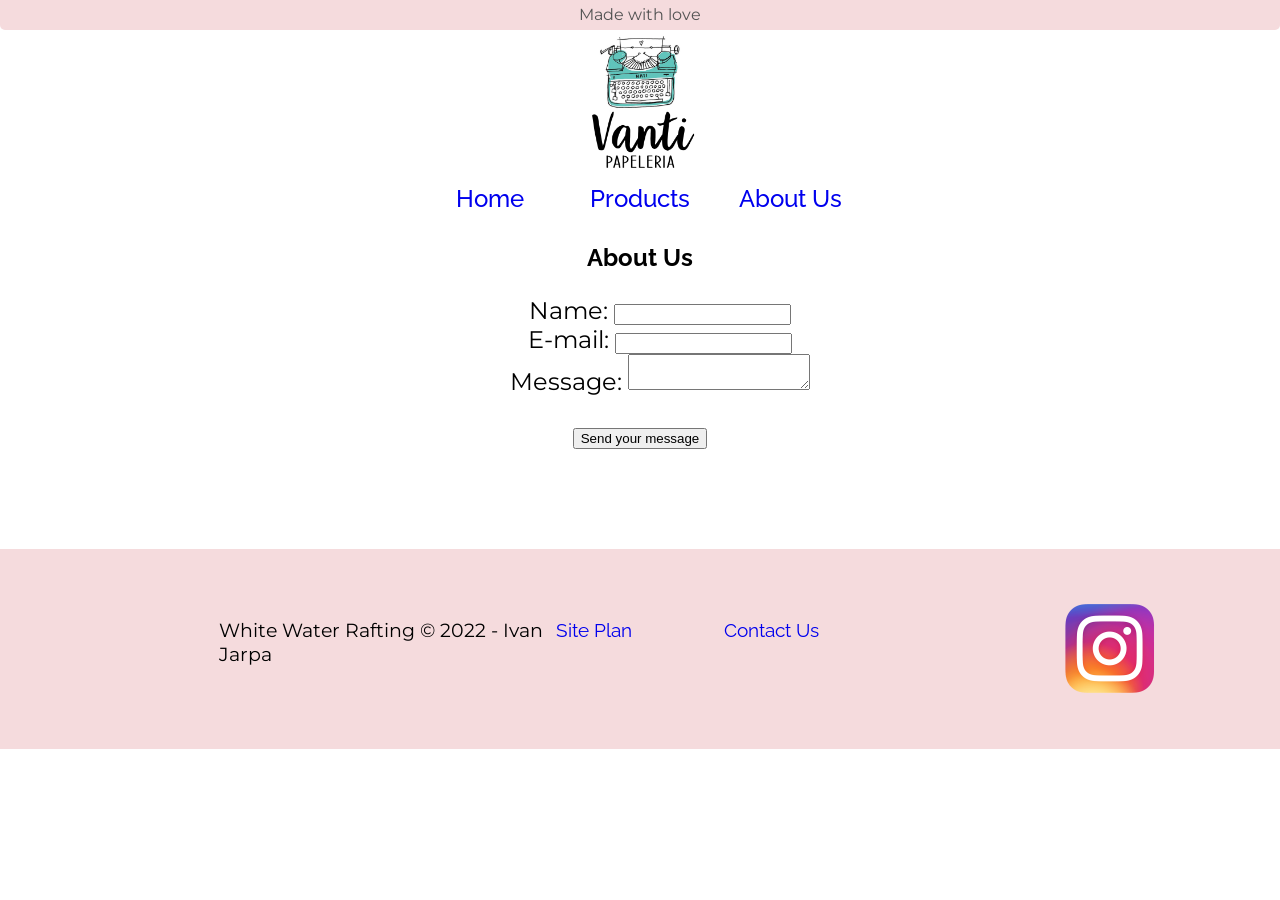
<file: personal-project/about-us.html>
<!DOCTYPE html>
<html lang="en">
<head>
    <meta charset="UTF-8">
    <meta http-equiv="X-UA-Compatible" content="IE=edge">
    <meta name="viewport" content="width=device-width, initial-scale=1.0">
    <title>Contact Us</title>
    <link rel="stylesheet" href="styles/style.css">
</head>
<body>
    <div id="content">
        <header>
            <div class="topline">Made with love</div>
            <a id="logo_link" href="index.html">
                <img class="logo" src="images/logo.jpg" alt="Vanti Logo">
            </a>
            <nav>
                <a href="index.html">Home</a>
                <a href="products.html">Products</a>
                <a href="about-us.html">About Us</a>
            </nav>
        </header>

        <main id="contact-us">
            <section>
                <h1 id="title">
                    About Us
                </h1>
                <p>

                </p>
            </section>
            <div id="feedback">
                <form action="/my-handling-form-page" method="post">
                    <ul>
                    <li>
                        <label for="name">Name:</label>
                        <input type="text" id="name" name="user_name" />
                    </li>
                    <li>
                        <label for="mail">E-mail:</label>
                        <input type="email" id="mail" name="user_email" />
                    </li>
                    <li>
                        <label for="msg">Message:</label>
                        <textarea id="msg" name="user_message"></textarea>
                    </li>
                    </ul>
                    <li class="button">
                        <button type="submit">Send your message</button>
                    </li>
                </form>
            </div>
        </main> 

        <footer>
            <p class="copy-right">White Water Rafting &copy; 2022 - Ivan Jarpa</p>
            <p class="site-plan"><a href="site-plan.html" target="_blank">Site Plan</a></p>
            <p class="contact"><a href="about-us.html">Contact Us</a></p>
            <a class="logo-social" href="https://www.instagram.com/vanti.papeleria/" target="_blank">
                <img src="images/logoinstragram.png" alt="instagram icon" width="100">
            </a>
        </footer>
    </div>
    <script>
        // get the feedback div element so we can do something with it.
        const feedbackElement = document.getElementById('feedback');
        // get the form so we can read what was entered in it.
        const formElement = document.forms[0];
        // add a 'listener' to wait for a submission of our form. When that happens run the code below.
        formElement.addEventListener('submit', function(e) {
            // stop the form from doing the default action.
            e.preventDefault();
            // set the contents of our feedback element to a message letting the user know the form was submitted successfully. Notice that we pull the name that was entered in the form to personalize the message!
            feedbackElement.innerHTML = 'Hello '+ formElement.user_name.value +'! Thank you for your message. We will get back with you as soon as possible!';
            // make the feedback element visible.
            feedbackElement.style.display = "block";
            // add a class to move everything down so our message doesn't cover it.
            document.body.classList.toggle('moveDown');
        });
    </script>
</body>
</html>
</file>
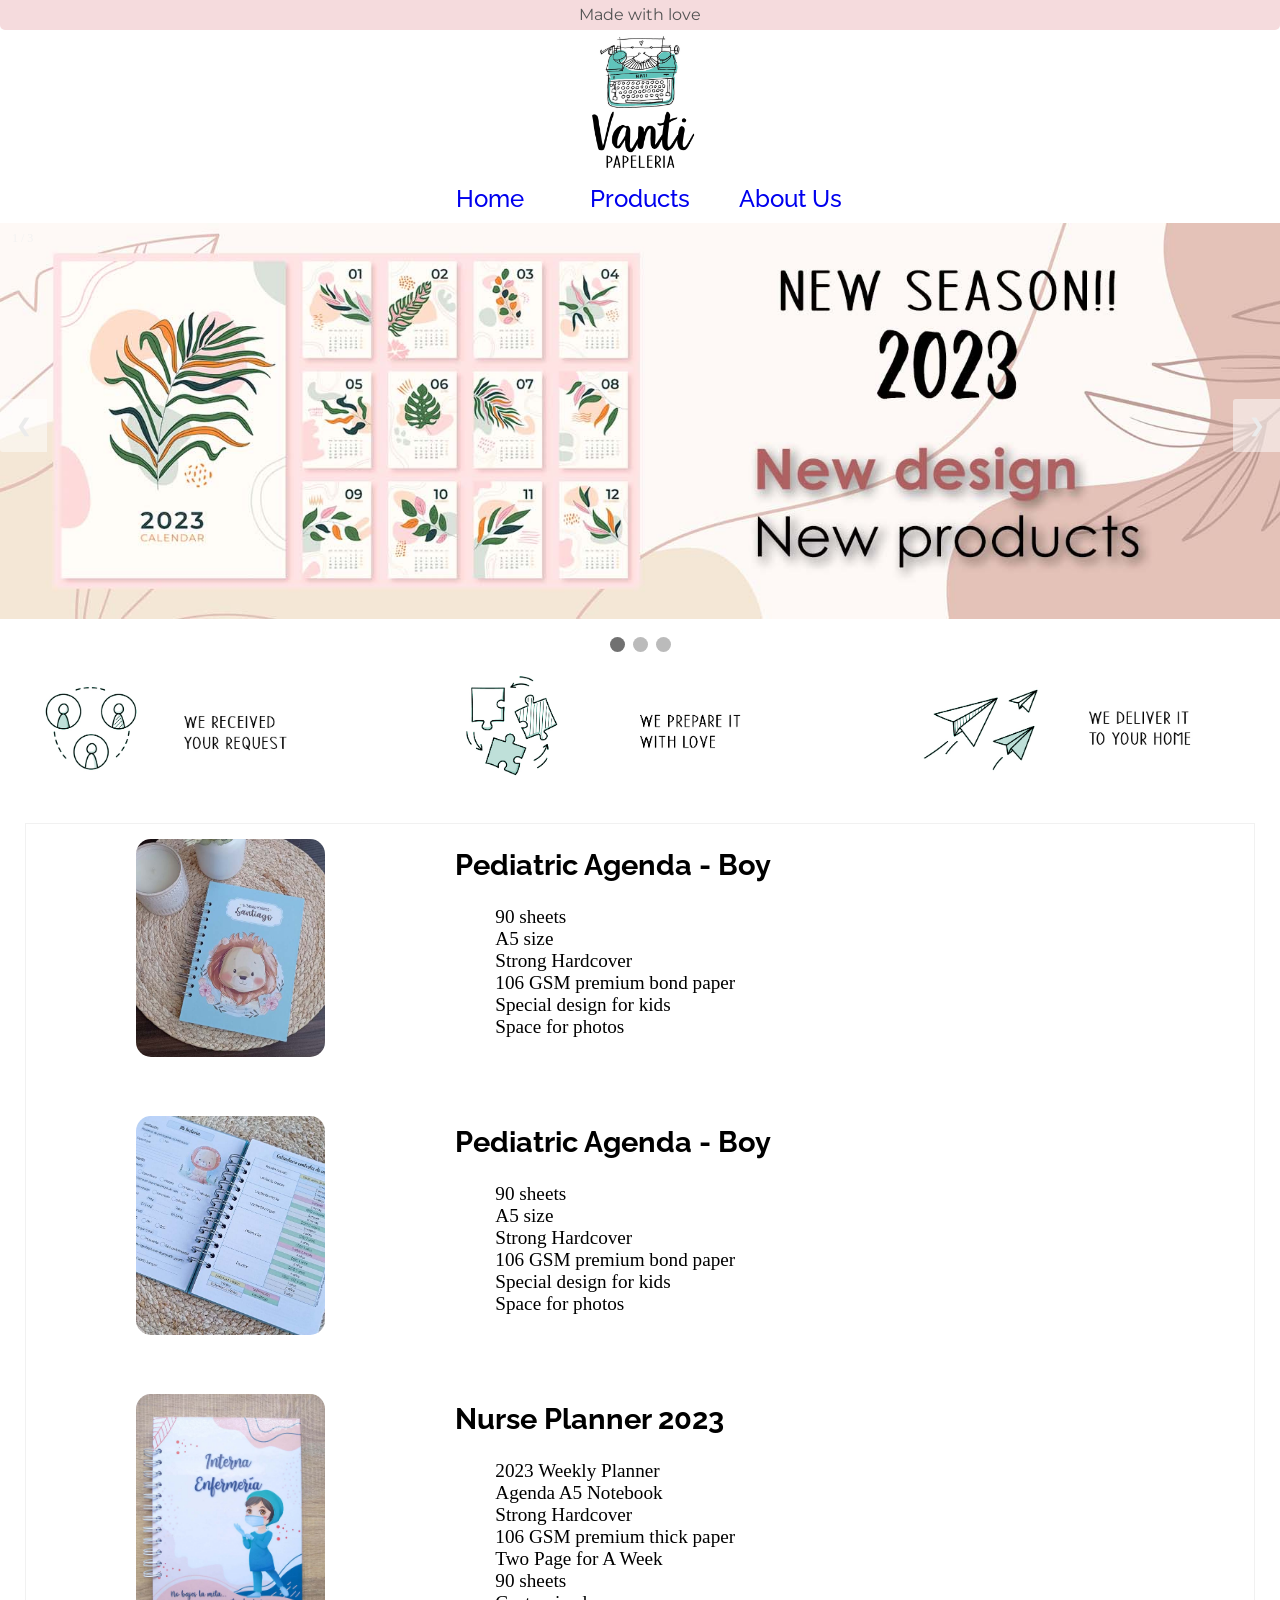
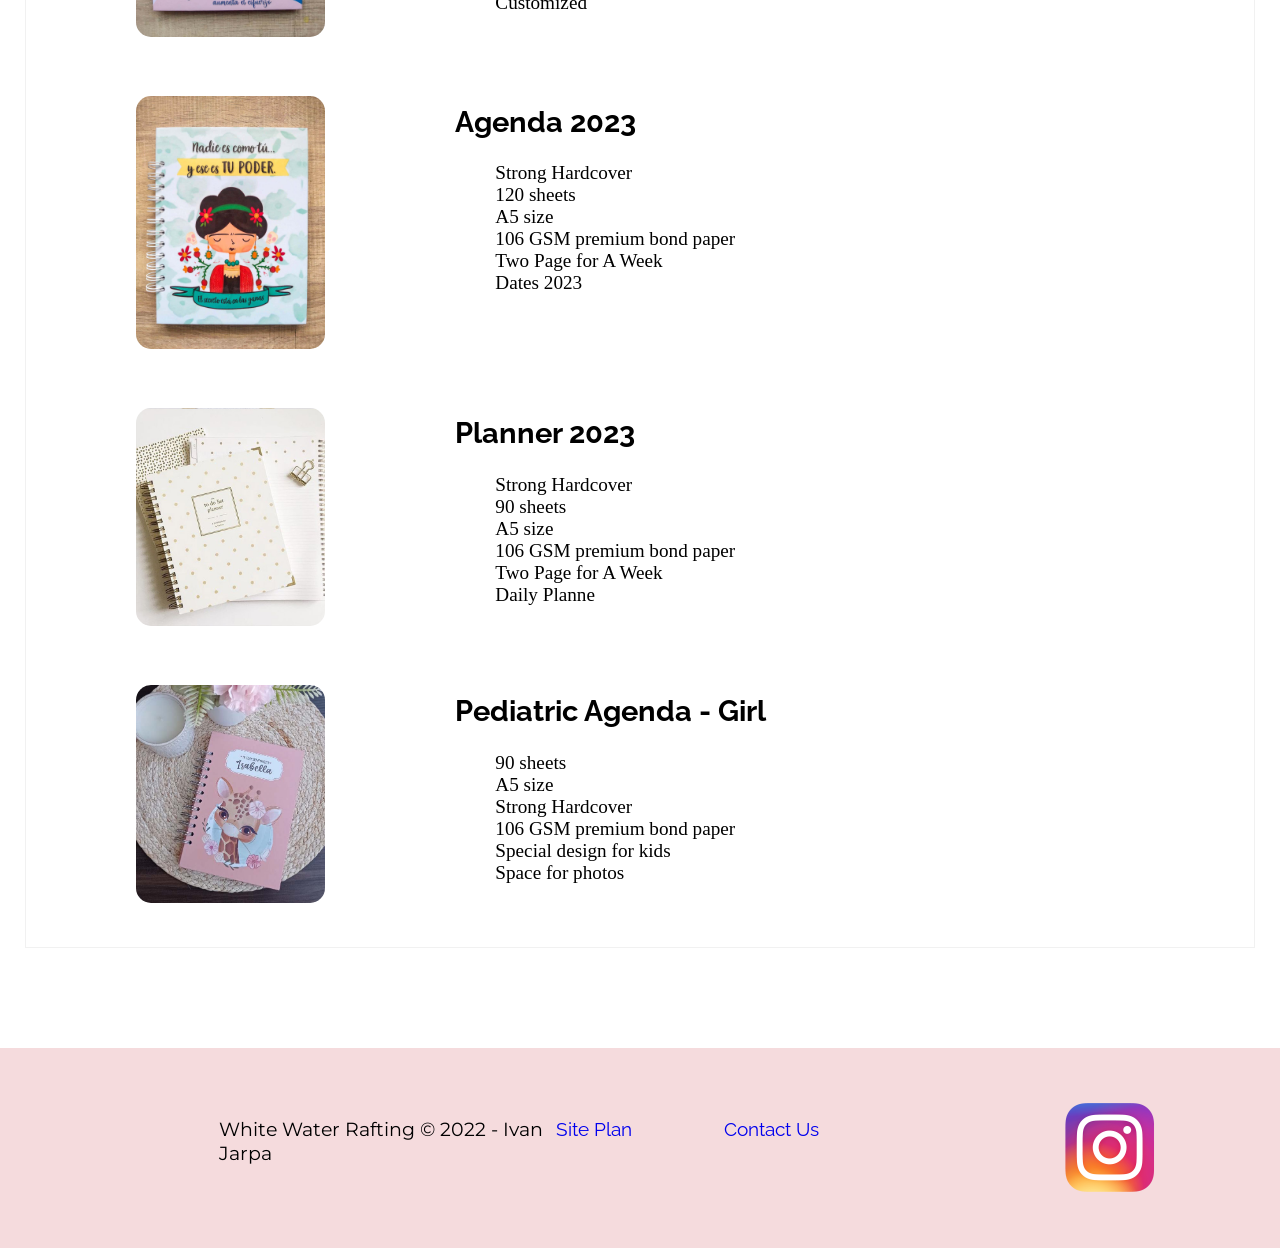
<file: personal-project/products.html>
<!DOCTYPE html>
<html lang="en">
<head>
    <meta charset="UTF-8">
    <meta http-equiv="X-UA-Compatible" content="IE=edge">
    <meta name="viewport" content="width=device-width, initial-scale=1.0">
    <title>Planners & Agendas</title>
    <link rel="stylesheet" href="styles/style.css">
</head>
<body>
    <div id="content">
        <header>
            <div class="topline">Made with love</div>
            <a id="logo_link" href="index.html">
                <img class="logo" src="images/logo.jpg" alt="Vanti Logo">
            </a>
            <nav>
                <a href="index.html">Home</a>
                <a href="products.html">Products</a>
                <a href="about-us.html">About Us</a>
            </nav>
        </header>
        <div id="hero">
            <div id="hero-box">
            <!-- Slideshow container -->
            <div class="slideshow-container">

                <!-- Full-width images with number and caption text -->
                <div class="mySlides fade">
                    <div class="numbertext">1 / 3</div>
                    <img id="hero-img" src="images/hero_1.jpg">
                </div>
            
                <div class="mySlides fade">
                    <div class="numbertext">2 / 3</div>
                    <img id="hero-img" src="images/hero_2.jpg">
                </div>
            
                <div class="mySlides fade">
                    <div class="numbertext">3 / 3</div>
                    <img id="hero-img" src="images/hero_3.jpg">
                </div>
            
                <!-- Next and previous buttons -->
                <a class="prev" onclick="plusSlides(-1)">&#10094;</a>
                <a class="next" onclick="plusSlides(1)">&#10095;</a>
            </div>
            <br>
            
            <!-- The dots/circles -->
            <div style="text-align:center">
                <span class="dot" onclick="currentSlide(1)"></span>
                <span class="dot" onclick="currentSlide(2)"></span>
                <span class="dot" onclick="currentSlide(3)"></span>
            </div>
            </div>
            <img id="hero-img" src="images/hero_text.jpg" alt="hero-box">
        </div>


        <main>
            <div id="products-list">
                <section class="img-1">
                    <a href="products.html">
                        <img class="item-img" src="images/image (2).jpg" alt="Pediatric Agendas">
                    </a>
                </section>
                <section class="prod-1-text">
                    <h2>Pediatric Agenda - Boy</h2>
                    <ul>
                        <li>90 sheets</li>
                        <li>A5 size</li>
                        <li>Strong Hardcover</li>
                        <li>106 GSM premium bond paper</li>
                        <li>Special design for kids</li>
                        <li>Space for photos</li>
                    </ul>  
                </section>

                <section class="img-1">
                    <a href="products.html">
                        <img class="item-img" src="images/image (3).jpg" alt="Pediatric Agendas">
                    </a>
                </section>
                <section class="prod-1-text">
                    <h2>Pediatric Agenda - Boy</h2>
                    <ul>
                        <li>90 sheets</li>
                        <li>A5 size</li>
                        <li>Strong Hardcover</li>
                        <li>106 GSM premium bond paper</li>
                        <li>Special design for kids</li>
                        <li>Space for photos</li>
                    </ul>  
                </section>

                <section class="img-1">
                    <a href="products.html">
                        <img class="item-img" src="images/image (4).jpg" alt="Pediatric Agendas">
                    </a>
                </section>
                <section class="prod-1-text">
                    <h2>Nurse Planner 2023</h2>
                    <ul>
                        <li>2023 Weekly Planner</li>
                        <li>Agenda A5 Notebook</li>
                        <li>Strong Hardcover</li>
                        <li>106 GSM premium thick paper</li>
                        <li>Two Page for A Week</li>
                        <li>90 sheets</li>
                        <li>Customized</li>
                    </ul>  
                </section>

                <section class="img-1">
                    <a href="products.html">
                        <img class="item-img" src="images/image (5).jpg" alt="Pediatric Agendas">
                    </a>
                </section>
                <section class="prod-1-text">
                    <h2>Agenda 2023</h2>
                    <ul>
                        <li>Strong Hardcover</li>
                        <li>120 sheets</li>
                        <li>A5 size</li>
                        <li>106 GSM premium bond paper</li>
                        <li>Two Page for A Week</li>
                        <li>Dates 2023</li>
                    </ul>  
                </section>

                <section class="img-1">
                    <a href="products.html">
                        <img class="item-img" src="images/planner.jpg" alt="Pediatric Agendas">
                    </a>
                </section>
                <section class="prod-1-text">
                    <h2>Planner 2023</h2>
                    <ul>
                        <li>Strong Hardcover</li>
                        <li>90 sheets</li>
                        <li>A5 size</li>
                        <li>106 GSM premium bond paper</li>
                        <li>Two Page for A Week</li>
                        <li>Daily Planne</li>
                    </ul>  
                </section>

                <section class="img-1">
                    <a href="products.html">
                        <img class="item-img" src="images/image (1).jpg" alt="Pediatric Agendas">
                    </a>
                </section>
                <section class="prod-1-text">
                    <h2>Pediatric Agenda - Girl</h2>
                    <ul>
                        <li>90 sheets</li>
                        <li>A5 size</li>
                        <li>Strong Hardcover</li>
                        <li>106 GSM premium bond paper</li>
                        <li>Special design for kids</li>
                        <li>Space for photos</li>
                    </ul>  
                </section>
            </div>
            
        </main>
    </div>

    <footer>
        <p class="copy-right">White Water Rafting &copy; 2022 - Ivan Jarpa</p>
        <p class="site-plan"><a href="site-plan.html" target="_blank">Site Plan</a></p>
        <p class="contact"><a href="about-us.html">Contact Us</a></p>
        <a class="logo-social" href="https://www.instagram.com/vanti.papeleria/" target="_blank">
            <img src="images/logoinstragram.png" alt="instagram icon" width="100">
        </a>
    </footer>

    <script src="script/script.js"></script>
</body>
</html>
</file>
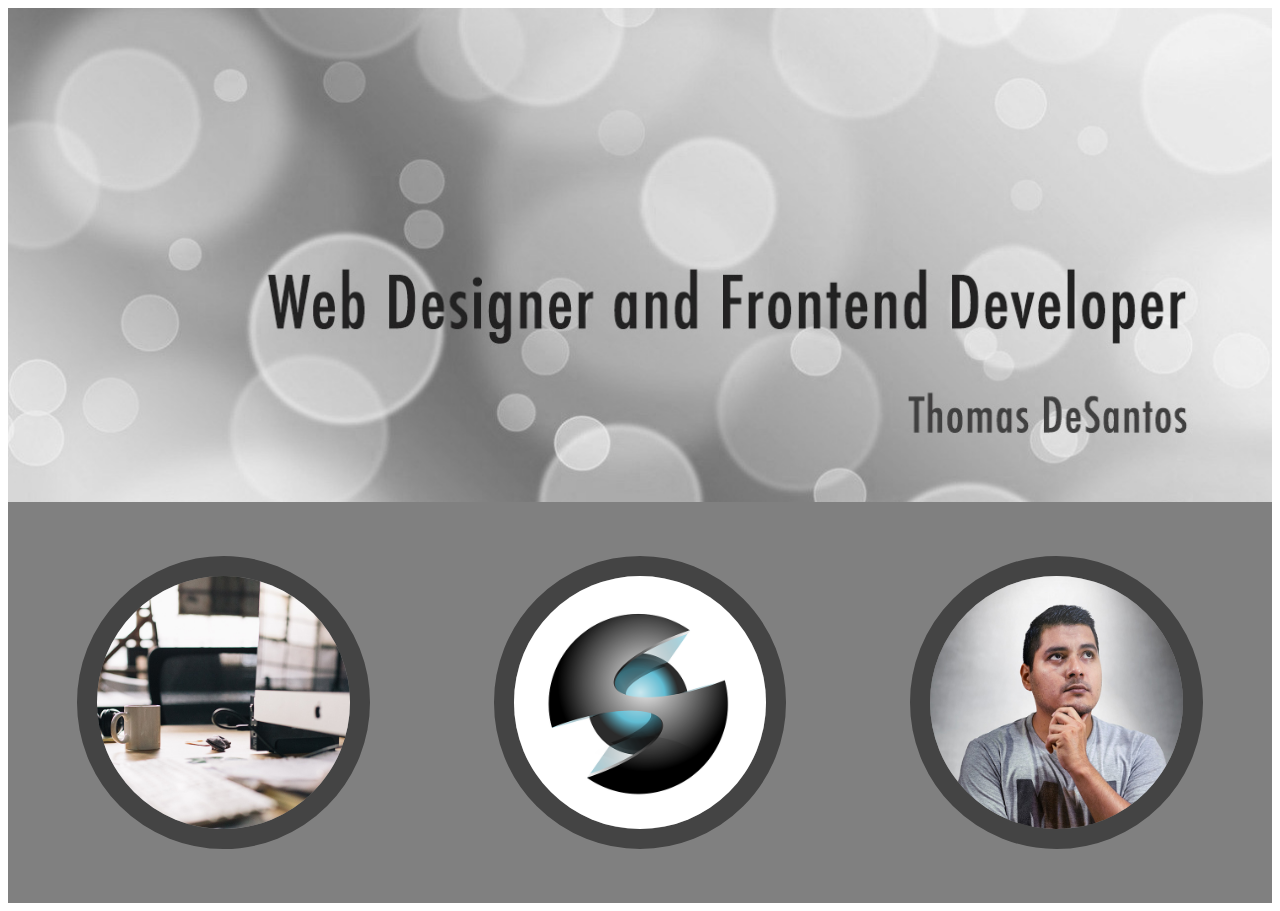
<file: practice/challenge-w05.html>
<!DOCTYPE html>
<html lang="en">
<head>
    <meta charset="UTF-8">
    <meta http-equiv="X-UA-Compatible" content="IE=edge">
    <meta name="viewport" content="width=device-width, initial-scale=1.0">
    <title>Challenge</title>
    <link rel="stylesheet" href="styles/styles-challenge.css">
</head>
<body>
    <div id="content">
        <header>
            <img id="banner-img" src="images/w05_circles.jpg" alt="banner">
        </header>
        <main>
            <div id="img-circles">
                <span>
                    <img src="images/w05_ice_image_desk.jpg" alt="desktop">
                </span>
                <span>
                    <img src="images/w05_ice_image_graphic.png" alt="graphic">
                </span>
                <span>
                    <img src="images/w05_ice_image_person.jpg" alt="person">
                </span>
            </div>
        </main>
    </div>
</body>
</html>
</file>
<file: personal-project/styles/style.css>
@import url('https://fonts.googleapis.com/css2?family=Montserrat:wght@100;400&family=Raleway:wght@200&display=swap');

:root {
  /* change the values below to your colors from your palette */
  --primary-color: #86c4ba   ;
  --secondary-color: #f5dbdd ;
  --accent1-color: #f3f3f3;
  --accent2-color: #cedebd;

  /* change the values below to your chosen font(s) */
  --heading-font: "Raleway";
  --paragraph-font: Montserrat, Helvetica, sans-serif;

  /* these colors below should be chosen from among your palette colors above */
  --headline-color-on-white: #02221c;  /* headlines on a white background */ 
  --headline-color-on-color: #21695c; /* headlines on a colored background */ 
  --paragraph-color-on-white: #86c4ba; /* paragraph text on a white background */ 
  --paragraph-color-on-color: #02221c; /* paragraph text on a colored background */ 
  --paragraph-background-color: #86c4ba  ;
  --nav-link-color: #412A34;
  --nav-background-color: #f5dbdd;
  --nav-hover-link-color: #02221c;
  --nav-hover-background-color: #86c4ba;
}
body {
    margin: 0;
    background-color: white
}
#content {
    margin: 0 auto;
}

header {
    display: grid;
    grid-template-columns: 1fr 1fr 1fr;
}

#hero-img {
    display: block;
    margin-left: auto;
    margin-right: auto;
    width: 100%;
}

#hero-img-2 {
    width: 100%;
    height: auto;
}

.topline {
    grid-column: 1/4;
    grid-row: 1/2;
    height: 30px;
    background-color: var(--nav-background-color);
    border-bottom-left-radius: 5px;
    border-bottom-right-radius: 5px;
    color: rgb(83, 83, 83);
    font-family: var(--paragraph-font);
    text-align: center;
    padding-top: 5px;
}

/* CAROUSEL */

* {box-sizing:border-box}

/* Slideshow container */
.slideshow-container {
    width: 100%;
    position: relative;
}

/* Hide the images by default */
.mySlides {
  display: none;
}

/* Next & previous buttons */
.prev, .next {
  cursor: pointer;
  position: absolute;
  top: 50%;
  width: auto;
  margin-top: -22px;
  padding: 16px;
  color: rgb(235, 235, 235);
  font-weight: bold;
  font-size: 18px;
  transition: 0.6s ease;
  border-radius: 0 3px 3px 0;
  user-select: none;
  background-color: rgb(255, 255, 255, 0.5);
}

/* Position the "next button" to the right */

.prev {
    left: 0;
    border-radius: 3px 0 0 3px;
  }
  
.next {
  right: 0;
  border-radius: 3px 0 0 3px;
}

/* On hover, add a black background color with a little bit see-through */
.prev:hover, .next:hover {
  background-color: rgba(0,0,0,0.8);
}

/* Number text (1/3 etc) */
.numbertext {
  color: #f2f2f2;
  font-size: 12px;
  padding: 8px 12px;
  position: absolute;
  top: 0;
}

/* The dots/bullets/indicators */
.dot {
  cursor: pointer;
  height: 15px;
  width: 15px;
  margin: 0 2px;
  background-color: #bbb;
  border-radius: 50%;
  display: inline-block;
  transition: background-color 0.6s ease;
}

.active, .dot:hover {
  background-color: #717171;
}

/* Fading animation */
.fade {
  animation-name: fade;
  animation-duration: 1.5s;
}

@keyframes fade {
  from {opacity: .4}
  to {opacity: 1}
}

nav {
    display: flex;
    justify-content: space-around;
    grid-column: 2/3;
    font-size: 1.5em;
    font-family: var(--heading-font);
    font-weight: 500;
    color: black;
}

nav a {
    width: 150px;
    padding: 5px 10px;
    border-radius: 5px;
    text-align: center;
    margin-bottom: 5px;
}

nav a:hover {
    background-color: var(--nav-background-color);
}

nav a:active {
    color: white;
}

#logo_link {
    grid-column: 2/3;
    grid-row: 1/2;
    text-align: center;
    margin-top: 30px;
}

.logo {
    width: 30%;
}

h1, h2, a {
    font-family: var(--heading-font);
}

p {
    font-family: var(--paragraph-font);
}

a:link, a:hover, a:visited {
    text-decoration: none;

}

main {
    max-width: 1600px;
    margin: 0 auto;
}

.prod-link {
    color: #02221c;
}

.prod-link:hover {
    transform: scale(1.05);
}

#products {
    margin-top: 50px;
    display: grid;
    grid-template-columns: 1fr 1fr 1fr;
    text-align: center;
    margin-top: 15px;
}

.prod-box {
    border: 1px solid #f1f1f1;
}

.product-1 {
    padding-right: 15px;
}

.product-2 {
    padding-right: 15px;
}

.product-3 {
    padding-right: 15px;
}

.prod-img {
    margin-top: 20px;
    width: 50%;
    object-fit: cover;
    border-radius: 5px;
    border: 1px solid #F9F9F9;
}

.prod-img:hover {
    opacity: .8;
    transform: scale(1.05);
    transition: transform .3s;
}

#weekly-product {
    margin-top: 150px;
    display: grid;
    grid-template-columns: repeat(3, 1fr);
    grid-template-rows: 1fr;
    text-align: center;
    height: 700px;
}

.weekly-img {
    z-index: 1;
    height: 600px;
    grid-column: 1/2;
    grid-row: 1/2;
    border-radius: 10px;
    box-shadow: 5px 5px 10px #6f7364;
}
.msg {
    margin-left: 50px;
    padding: 0 50px;
    background-color: #F9F9F9;
    grid-column: 2/4;
    grid-row: 1/2;
    height: 700px;
    box-shadow: 5px 5px 10px #6f7364;
}

.msg h2 {
    font-size: 2.5em;
    text-shadow: 5px 5px 10px #9b9c97;
}
.msg p {
    margin-top: 100px;
    font-size: 2em;
    text-align: left;
}

footer {
    margin-top: 100px;
    background-color: var(--nav-background-color);
    display: grid;
    grid-template-columns: 1fr 2fr 1fr 1fr 1fr 1fr;
    height: 200px;
    padding: 50px;
    font-size: 1.2em;
}

.copy-right {
    grid-column: 2/3;
}

.site-plan {
    grid-column: 3/4;
}

.contact {
    grid-column: 4/5;
}

.logo-social {
    grid-column: 6/7;
}

/* PRODUCTS HTML */

#products-list {
    margin: 25px;
    display: grid;
    grid-template-columns: 1fr 2fr;
    grid-template-rows: 8fr;
    border: 1px solid #f1f1f1;
}

.item-img {
    width: 50%;
    object-fit: cover;
    border-radius: 15px;
}

.img-1{
    padding: 15px;
    grid-column: 1/2;
    text-align: center;
    margin-bottom: 25px;
}

.prod-1-text {
    grid-column: 2/3;
    padding-left: 20px;
    font-size: 1.2em;
    margin-bottom: 25px;
}

/* ABOUT US */

#title {
    text-align: center;
}

#feedback {
    text-align: center;
    list-style-type: none;
    font-family: var(--paragraph-font);
    font-size: 1.5em;
}

ul {
    list-style-type: none;
}


/* RESPONSIVE DESIGN */

@media screen and (max-width: 1150px) {
    #hero, #hero-box{
        display: block;
        height: auto;
    }
    header{
        height: 200px;
        font-size: 1em;
    }

    nav, footer {
        flex-direction: column;
        align-items: center;
    }
    nav a {
        display: block;
        padding: 15px;
        margin: 5px auto;
    }
    #hero {
        margin-top: 100px;
        text-align: center;
    }
    #hero-img {
        max-width: 100%;
    }
    #hero-msg h4 {
        display: none;
    }
    .home-title {
        font-size: 25px;
        color: #6f7364;
    }
    .product-1, .product-2, .product-3 { 
        flex-direction: column;
        margin: 50px auto;
        width: 60%;
    }
    #background {
        display: none;
    }
    
    .weekly-img, .msg {
        height: 20%;
        display: block;
        margin: 15px auto;
        font-size: 0.5em;
    }

    #weekly-product {
        margin: 30px auto;
        height: 500px;
    }

    .msg {
        background-color: white;
        grid-column: 2/4;
        grid-row: 1/2;
        box-shadow: 5px 5px 10px white;
        padding: 20px;
    }

    .msg p {
        margin: 0 auto;
        font-size: 1.8em;
    }

    footer {
        margin-top: 25px;
    }

    #contact-us {
        margin-top: 150px;
    }

}
</file>
<file: WebGallery/style/style.css>
@import url('https://fonts.googleapis.com/css2?family=Montserrat:wght@100;400&family=Raleway:wght@200&display=swap');

:root {
  /* change the values below to your colors from your palette */
  --primary-color: #333333   ;
  --secondary-color: #3e80be ;

  
  /* change the values below to your chosen font(s) */
  --heading-font: "Montserrat";
  --paragraph-font: sans-serif;

}

body {
  background-color: #f9f9f9;
  font-family: var(--heading-font);
  margin: 0;
}

header {
  background-color: var(--primary-color);
  padding: 20px;
  text-align: center;
}

h1 {
  color: white;
  font-size: 2em;
  margin: 0;
}

p {
  font-family: var(--paragraph-font);
}

nav {
  background-color: var(--primary-color);
  display: flex;
  justify-content: center;
}

ul {
  list-style: none;
  margin: 0;
  padding: 0;
}

li {
  display: inline-block;
  margin: 0 10px;
}

a {
  color: white;
  text-decoration: none;
}

main {
  max-width: 800px;
  margin: 0 auto;
  padding: 20px;
}

section {
  margin: 20px 0;
}

h2 {
  color: #3e80be;
  font-size: 1.5em;
  margin: 0 0 20px 0;
}

.images {
  display: flex;
  justify-content: space-between;
}

.images li {
  width: 30%;
}

.images img {
  width: 100%;
}

.artists {
  display: flex;
  flex-wrap: wrap;
  justify-content: space-between;
}

.artists li {
  width: 45%;
  margin-bottom: 20px;
}

.artists img {
  width: 100%;
  height: 200px;
  object-fit: cover;
}

.artists h3 {
  color: #3e80be;
  font-size: 1.2em;
  margin: 10px 0;
}

#futureprojects ul {
  margin: 0 auto;
  display: flex;
  justify-content: space-between;
}

footer {
  background-color: #333333;
  color: white;
  padding: 20px;
  text-align: center;
  display: grid;
  grid-template-columns: 3fr 1fr 1fr;
}

#copyright {
  margin: auto;
}

.logo-text {
  margin: auto;
  margin-right: 0;
}

.logo-instagram, .logo-insta{
  width: 70px;
  margin: auto;
  margin-left: 20px;
}

  @media only screen and (max-width: 600px) {
    nav {
      flex-direction: column;
    }
  
    main {
      flex-direction: column;
    }
  
    .artists li {
      flex: none;
      width: 100%;
    }
  }
</file>
<file: WebWaterRafting/styles/style.css>
@import url('https://fonts.googleapis.com/css2?family=Lato:wght@300&family=Montserrat:wght@100;300&display=swap');

:root {
    --body-font: "Montserrat";
    --paragraph-font: Lato;
    --paragraph-font-2: Helvetica, sans-serif;
}

#content {
    max-width: 1600px;
    margin: 0 auto;
}

body {
    background-color: #fcfbfb;
    font-family: var(--body-font);
    font-size: 22px;
    margin: 0;
    padding: 0;
}

h2 {
    margin: 0;
}

header {
    background-color: #dcf0ff;
    display: grid;
    grid-template-columns: 150px auto;
    font-weight: bolder;
    opacity: 80%;
    height: 100px;
}

#logo_link {
    padding-top: 0px;
    justify-content: center;
    align-self: center;
    padding-bottom: 5px;
}

.logo {
    height: 100px;
    margin: 0 auto;
}

nav {
    display: flex;
    justify-content: space-around;
    align-items: center;
    height: 100px;
}

nav a {
    color: #35494E;
    text-decoration: none;
    padding: 35px;
    border-radius: 5px;
}

nav a:hover {
    transition: color 0.5s ease;
    background-color: #35494E;
    color: white;
    text-decoration: none;
    padding: 35px;
}

#hero {
    display: grid;
    grid-template-columns: 1fr 3fr 1fr;
    margin-top: -100px;
}

#hero-box {
    grid-column: 1/4;
    grid-row: 1/3;
    z-index: -1;
}

#hero-msg {
    text-align: center;
    grid-column: 2/3;
    grid-row: 1/2;
    margin-top: 100px;
}

#hero-msg h1 {
    color: white;
}

#hero-msg h4 {
    color: white
}

#hero-river {
    display: grid;
    grid-template-columns: 1fr 3fr 1fr;
}

#hero-msg-river {
    text-align: center;
    grid-column: 2/3;
    grid-row: 1/2;
    color: white;
}

.home-grid {
    display: grid;
    grid-template-columns: repeat(10, 1fr);
    /*border: 2px solid blue;*/
    margin-top: 50px;
}

.home-title {
    font-family: var(--body-font);
    font-size: 3em;
    margin: 10px;
}

.home-title-rivers {
    font-family: var(--body-font);
    font-size: 2.5em;
    margin: 10px;
    background-color: #35494E;
    opacity: 0.9;
    border-radius: 10px;
}

.button-box {
    margin: 30px;
}

.book, .join {
    background-color: #BEE9E8;
    color: #35494E;
    text-decoration: none;
    font-size: 18px;
    padding: 15px 30px;
    margin-top: 50px;
    border-radius: 5px;
}

.book:hover, .join:hover {
    background-color: #35494E;
    color: white;
    text-decoration: none;
}

main section {
    text-align: center;
    /*border: 2px solid green;*/
}

main section img {
    box-sizing: border-box;
}

.card-img {
    border: 10px solid #35494E;
    transition: transform .5s;
    box-shadow: 5px 5px 10px #6f7364;
    width: 100%;
}

.card-img:hover {
    opacity: .6;
    transform: scale(1.1);
}

.river-card-img {
    border: 10px solid #a0a5c4;
    transition: transform .5s;
    box-shadow: 5px 5px 10px #6f7364;
    width: 100%;
    height: auto;
}

#background {
    background-color: #BEE9E8;
    height: 725px;
    grid-column: 1/11;
    grid-row: 4/9;
}

.mountains {
    margin: 50px 0;
    width: 100%;
    grid-column: 2/7;
    grid-row: 5/8;
    box-shadow: 5px 5px 10px #6f7364;
}

.rivers-card {
    grid-column: 2/4;
    grid-row: 2/3;
}  

.camping-card {
    grid-column: 5/7;
    grid-row: 2/3;
}  

.rapids-card {
    grid-column: 8/10;
    grid-row: 2/3;
}  

#hero-img {
    width: 100%;
}

.msg {
    background-color: #ffffff;
    line-height: 1.5em;
    padding: 35px;
    grid-column: 6/10;
    grid-row: 6/7;
    box-shadow: 5px 5px 10px #6f7364;
}

.msg h2 {
    font-family: var(--paragraph-font);
    font-size: 2em;
    color: #35494E;
}

.msg p {
    font-family: var(--paragraph-font-2);
    font-size: 2em;
    color: #35494E;
    padding-bottom: 15px;
}

#footer-home {
    background-color: #dcf0ff;
    padding: 25px 50px;
    margin-top: 200px;
    display: flex;
    justify-content: space-around;
    align-items: center;
}

footer a {
    background-color: #dcf0ff;
    text-decoration: none;
}

footer .social img {
    padding-top: 15px;
}

footer p {
    font-size: 1.2em;
    padding: 10px;
}

footer p a:hover {
    transition: color 0.5s ease;
    font-size: 105%;
    color: rgb(54, 57, 218);
} 

#footer-river {
    background-color: #dcf0ff;
    padding: 25px 50px;
    display: flex;
    justify-content: space-around;
    align-items: center;
}

.icon {
    width: 80px;
    padding-top: 10px;
}

.river-grid {
    display: grid;
    grid-template-columns: 1fr 1fr 1fr 1fr;
    grid-template-rows: 1fr 1fr 1fr;
    margin-top: 75px;
    font-size: 1.5em;
    text-align: justify;
}

.river-card-1 {
    grid-column: 1/2;
    grid-row: 1/2;
    padding-bottom: 75px;
}

.river-card-2 {
    grid-column: 1/2;
    grid-row: 2/3;
    padding-bottom: 75px;
}

.river-card-3 {
    grid-column: 1/2;
    grid-row: 3/4;
}

.river-text-1 {
    grid-column: 2/5;
    grid-row: 1/2;
    margin: 0;
    padding-left: 30px;
}

.river-text-2 {
    grid-column: 2/5;
    grid-row: 2/3;
    margin: 0;
    padding-left: 30px;
}

.river-text-3 {
    grid-column: 2/5;
    grid-row: 3/4;
    margin: 0;
    padding-left: 30px;
}





form {
    /* Center the form on the page */
    margin: 0 auto;
    width: 500px;
    /* Form outline */
    padding: 1em;
    border: 1px solid #ccc;
    border-radius: 1em;
  }
  
  ul {
    list-style: none;
    padding: 0;
    margin: 0;
  }
  
  form li + li {
    margin-top: 1em;
  }
  
  label {
    /* Uniform size & alignment */
    display: inline-block;
    width: 90px;
    text-align: right;
    margin: 20px;
  }
  
  input,
  textarea {
    /* To make sure that all text fields have the same font settings
       By default, textareas have a monospace font */
    font: 1em sans-serif;
  
    /* Uniform text field size */
    width: 350px;
    box-sizing: border-box;
  
    /* Match form field borders */
    border: 1px solid #999;
  }
  
  input:focus,
  textarea:focus {
    /* Additional highlight for focused elements */
    border-color: #000;
  }
  
  textarea {
    /* Align multiline text fields with their labels */
    vertical-align: top;
  
    /* Provide space to type some text */
    height: 5em;
  }
  
  .button {
    /* Align buttons with the text fields */
    list-style: none;
    padding-left: 200px; /* same size as the label elements */
  }
  
  button {
    /* This extra margin represent roughly the same space as the space
       between the labels and their text fields */
    margin-left: 0.5em;
    margin-top: 15px;
  }

  
  #feedback {
    background-color: antiquewhite;
    position: absolute;
    top: 0;
    left: 0;
    right: 0;
    padding: .5em;
    /* make this element invisible until we are ready for it */
 
  }
  .moveDown {
      margin-top: 3em;
  }
                    
  


/* RESPONSIVE DESIGN */

@media screen and (max-width: 900px) {
    #hero, .home-grid {
        display: block;
        height: auto;
    }
    header{
        height: 150px;
        font-size: 0.5em;
    }

    nav, footer {
        flex-direction: column;
    }
    nav a {
        display: block;
        padding: 15px;
    }
    #hero {
        margin-top: 0;
    }
    #hero-msg {
        margin-top: 0;
    }
    #hero-msg h4 {
        display: none;
    }
    .home-title {
        font-size: 25px;
        color: #6f7364;
    }
    .rivers-card, .camping-card, .rapids-card { 
        margin: 50px auto;
        width: 60%;
    }
    #background {
        display: none;
    }
    
    .mountains, .msg {
        width: 80%;
        display: block;
        margin: 0 auto;
        font-size: 0.5em;
    }
    footer {
        margin-top: 25px;
    }
}
</file>
<file: Web design/Vanti Index/style.css>
html {
    margin: 0;
    padding: 0;
}

body {
    background-color: rgb(255, 255, 255);
    margin: 0px;
}

.container1 {
    background-color: #b2dde0;
    margin-right: auto;
    margin-left: auto;
    padding-top: 0px;
    padding-bottom: 0px;
    width: 100%;
}

.img-container1 {
    width: 30px;
}

.textocontainer1 {
    text-align: left;
    padding-left: 5px;
    color: #ffffff;
    font-family: fantasy;
    font-size: 12px;
}

.textocontainer2 {
    text-align: right;
    padding-right: 30px;
    color: #ffffff;
    font-family: fantasy;
    font-size: 12px;
}

#logo {
    width: 280px;
}

.objeto-logo {
    text-align: center;
}

.container2 {
    background-color: #ffffff;
}

#main-content {
    width: 1340px;
    margin: 0 auto;
}

.menu {
    background-color: #ffffff;
    margin-top: 0px;
    margin-bottom: 0px;
    padding-top: 10px;
    padding-bottom: 10px;
    text-align: center;
}

#menu {
    margin: auto;
    margin-top: 0px;
}

.productos-menu {
    background-color: rgb(255, 255, 255);
    padding: 10px;
    text-align: center;
    cursor: pointer;
    display: inline-block;
}

.linea
{
    display: inline-block;
}

.textomenu {
    font-family: fantasy;
    font-size: 14px;
    text-transform: uppercase;
    color: rgb(141, 140, 140);
    text-decoration: none;
    width: 180px;
}

.textomenu:hover {
    color: rgb(255, 255, 255);
}

.productos-menu:hover {
    text-align: center;
    background-color: #e0a9b1;
    color: #ffffff;
}

.info-menu {
    background-color: #ffffff;
}

#info {
    color:rgb(141, 140, 140);
    padding-left: 30px;
    font-family: fantasy;
}

.slider {
    display: block;
    margin: 0 auto;
    width: 100%;
}

.slider img {
    width: 100%;
    height: 300px;
    object-fit: cover;
}

.article {
    background-color: #ffffff;
    margin-top: 5px;
    width: calc(75% - 20px);
    float: left;
}

#tabla {
    margin: auto;
}
</file>
<file: positionstyles.css>
/* CSS - Name: "positionstyles.css" */
/* Activity 1 styles */
.content1 {
  /* This is the parent of the activity 1 boxes. */
  display: grid;
  grid-template-columns: 1fr 1fr;
  justify-items: center;
  grid-gap: 20px;
}
.red1 { 
  width: 100%; 
  height: 100px; 
  background-color: red; 
  grid-column: 1/3;
} 
.green1 {
  width: 200px; 
  height: 200px; 
  background-color: green; 

} 
.yellow1 {
  width: 200px; 
  height: 200px; 
  background-color: gold; 
} 
.blue1 {
  width: 100%; 
  height: 100px; 
  background-color: blue; 
  grid-column: 1/3;
} 
/* Activity 2 styles */ 
.content2 {
  /* This is the parent of the activity 2 boxes. */
  display: grid;
}
.red2 {
  width: 100px; 
  height: 100px; 
  background-color: red; 
} 
.green2 { 
  width: 100px; 
  height: 100px; 
  background-color: green; 
  margin-left: 50px;
  margin-top: -50px;
} 
.yellow2 {
  width: 100px; 
  height: 100px; 
  background-color: gold;
  margin-left: 100px;
  margin-top: -50px;
} 
.blue2 {
  width: 100px; 
  height: 100px; 
  background-color: blue;
  margin-left: 150px;
  margin-top: -50px;
} 
/* Activity 3 styles */ 
.content3 {
  /* This is the parent of the activity 3 boxes. */
  display: grid;
  grid-template-columns: 1fr 1fr;
  justify-items: center;
  grid-gap: 0 60px;
}
.red3 {
  width: 100%; 
  height: 100px; 
  background-color: red; 
  grid-column: 1/3;
} 
.green3 {
  width: 100%; 
  height: 200px; 
  background-color: green;
  grid-column: 1/2;
} 
.yellow3 {
  width: 100%; 
  height: 200px; 
  background-color: gold; 
  grid-column: 2/3;
} 
.blue3 {
  width: 100%;
  height: 100px; 
  background-color: blue; 
  grid-column: 1/3;
} 
/* Activity 4 styles */ 
.content4 {
  /* This is the parent of the activity 4 boxes. */
  display: grid;
  grid-template-columns: 1fr 1fr;
  grid-template-rows: 1fr 1fr 1fr;
  height: 400px;
}
.red4 {
  width: 100%; 
  height: 100%; 
  background-color: red; 
  grid-column: 1/2;
  grid-row: 1/4;
} 
.green4 {
  width: 100%; 
  height: 100%; 
  background-color: green; 
  grid-column: 2/3;
} 
.yellow4 {
  width: 100%; 
  height: 100%; 
  background-color: gold; 
  grid-column: 2/3;
} 
.blue4 {
  width: 100%; 
  height: 100%; 
  background-color: blue; 
  grid-column: 2/3;
} 
/* Activity 5 styles */ 
.content5 {
  /* This is the parent of the activity 5 boxes. */
  height: 400px;
}
.red5 { 
  width: 100%; 
  height: 100px; 
  background-color: red; 
} 
.green5 { 
  width: 150px; 
  height: 150px; 
  background-color: green; 
  float: left;
} 
.yellow5 {
  width: 100%; 
  height: 200px; 
  background-color: gold; 

} 
.blue5 {
  width: 100%; 
  height: 100px; 
  background-color: blue; 
} 
/* Activity 6 styles */ 
.content6 {
  /* This is the parent of the activity 6 boxes. */
  display: grid;
  grid-template-columns: repeat(6, 1fr);
  grid-template-rows: repeat(6, 1fr);
  width: 600px;
  height: 600px;
}
.red6 {
  width: 100%; 
  height: 100%; 
  background-color: red; 
  grid-column: 1/5;
  grid-row: 1/3;
} 
.green6 {
  width: 100%; 
  height: 100%; 
  background-color: green; 
  grid-column: 1/3;
  grid-row: 5/7;
  z-index: 1;
} 
.yellow6 {
  width: 100%; 
  height: 100%; 
  background-color: gold; 
  grid-column: 5/7;
  grid-row: 3/7;
  z-index: 1;
} 
.blue6 {
  width: 100%; 
  height: 100%; 
  background-color: blue;
  grid-column: 2/6;
  grid-row: 2/6;
} 


/* Do not make any changes below here */
.activity {
  width: 70%; 
  margin: 20px auto; 
  font-family: Arial, sans-serif; 
  border: 1px solid black; 
  padding: 10px; 
  clear:both; 
  overflow: auto;
} 

.hint {
  border: 1px solid grey;
  background: #e0e0e0;
  padding: .5em;
  position: relative;
  margin: 1em 0;
}
.hint h3 {
  margin: 0;
}
.hint:hover {
  background: #d0d0d0;
}
.hint > div {
  display: none;
}

.hint input[type=checkbox] {
  position: absolute;
  width: 100%;
  height: 100%;
  opacity: 0;
  z-index: 1;
  cursor: pointer;
}

.hint input[type=checkbox]:checked ~ div {
  display: block;
}

.hint i {
  position: absolute;
  transform: translate(-6px, 0);
  margin-top: 16px;
  right: 10px;
  top: -3px;
}
.hint i:before, .hint i:after {
  content: "";
  position: absolute;
  background-color: black;
  width: 3px;
  height: 9px;
}
.hint i:before {
  transform: translate(2px, 0) rotate(45deg);
}
.hint i:after {
  transform: translate(-2px, 0) rotate(-45deg);
}

.hint input[type=checkbox]:checked ~ i:before {
  transform: translate(-2px, 0) rotate(45deg);
}
.hint input[type=checkbox]:checked ~ i:after {
  transform: translate(2px, 0) rotate(-45deg);
}
.hint a {
  position: relative;
  z-index: 1;
}
</file>
<file: practice/styles/styles-challenge.css>
#content {
    margin: 0 auto;
    justify-content: space-between;
    max-width: 1600px;
    background-color: grey;
  }
  
#banner-img {
    width: 100%;
}

main {
    text-align: center;
}

main img {
    width: 20%;
    border-radius: 50%;
    border: 20px solid rgb(68, 68, 68);
    margin: 50px 60px;
}
</file>
